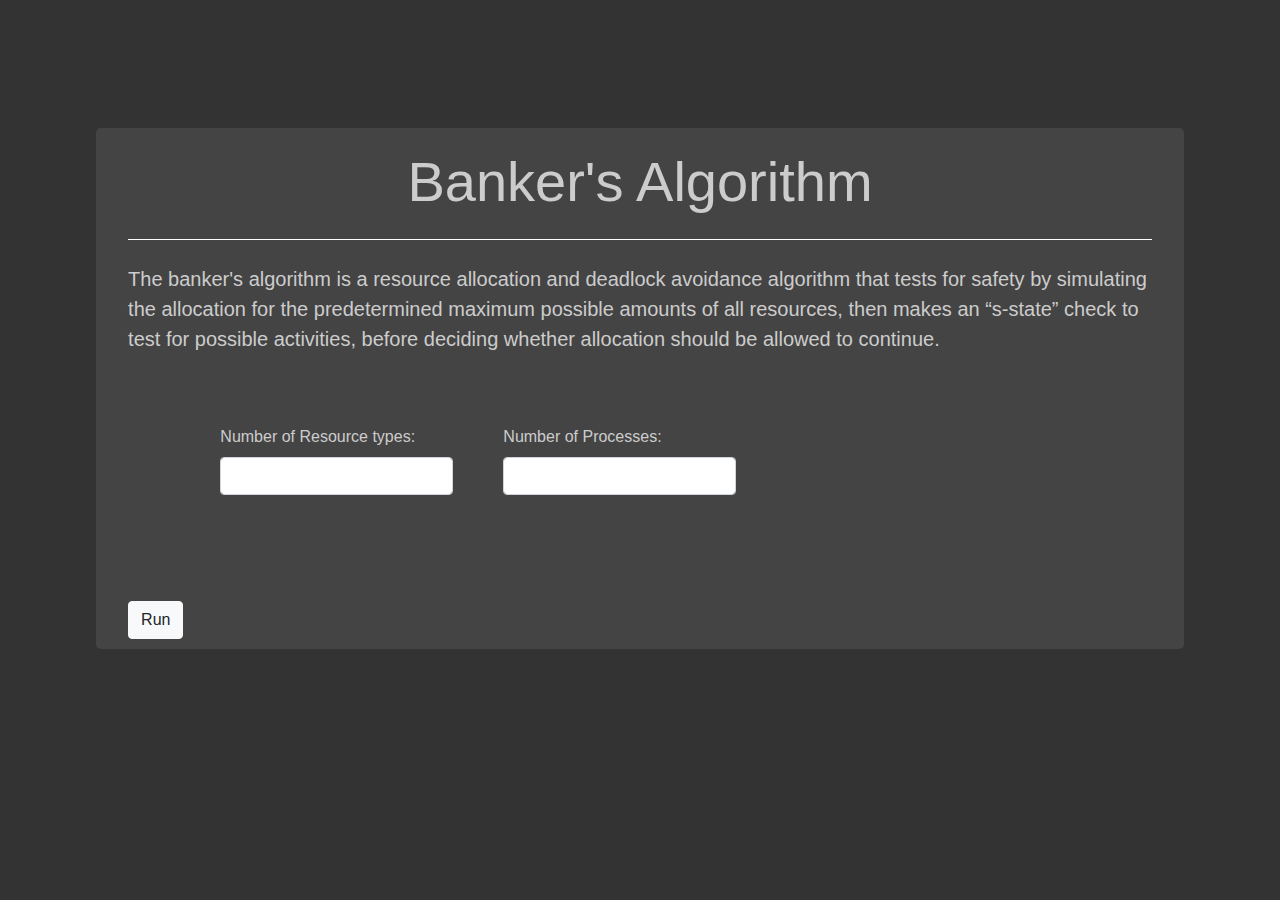
<file: bankers_algorithm/banker.html>
<!DOCTYPE html>
<html>
    <head>
        <title>Banker's Algorithm</title>
        <meta http-equiv="Content-Type" content="text/html; charset=utf-8" />
        <script src="https://ajax.googleapis.com/ajax/libs/jquery/3.2.0/jquery.min.js"></script>
        <script src="https://maxcdn.bootstrapcdn.com/bootstrap/3.3.7/js/bootstrap.min.js"></script>
        <link rel="stylesheet" type="text/css" href="https://stackpath.bootstrapcdn.com/bootstrap/4.5.0/css/bootstrap.min.css" />
		<link rel="stylesheet" type="text/css" href="banker.css" />
        <script type="text/javascript" src="banker.js"></script>
    </head>
    <body>
       <br>
	   <br>
	   <br>
        <div class="container">
			<div class="jumbotron">
				<h1 class="display-4">Banker's Algorithm</h1>
				<hr class = "my-4">
				<p class="lead">
					The banker's algorithm is a resource allocation and deadlock avoidance algorithm that tests for safety by simulating the allocation for the predetermined maximum possible amounts of all resources, then makes an “s-state” check to test for possible activities, before deciding whether allocation should be allowed to continue.</p>

				</p>
				<div class="jumbotron">
					<form name = "resource">
			            <div class = "form-group" style="margin-left:50px; float:left;">
						<label style="color: #ccc">Number of Resource types:</label><input class="form-control" type="Number" onkeyup="BuildFormFields(parseInt(this.value, 10));" />
						<div id="FormFields" style=""></div>
			            </div>
					</form>
			        <form name = "Need">
			            <div class = "form-group" style="margin-left:50px;float:left;">
						<label style="color: #ccc">Number of Processes:</label> <input class="form-control" type="Number" onkeyup="BuildFormFields2(y = parseInt(this.value, 10));" />
						<div id="FormFields1"></div>
			            </div>
					</form>
					 <form name = "Alloc">
			             <div class = "form-group" style="margin-left:50px;float:left;margin-top:60px;">
						<div id="FormFields2"></div>
			            </div>
					</form>

					<table id="tab_need" class="table table-striped  table-hover">

					</table>

			        <table id="tab_alloc" class="table table-striped table-hover">


					</table>

					<table id="tab_needd" class="table table-striped table-hover">


					</table>

			        <ul id = "printing">

			        </ul>
		        </div>
				<div class="panel-footer">
					<button type="button" class="btn btn-light" onclick="banker()">Run</button>
		        </div>
			</div>
	</body>
</html>
</file>
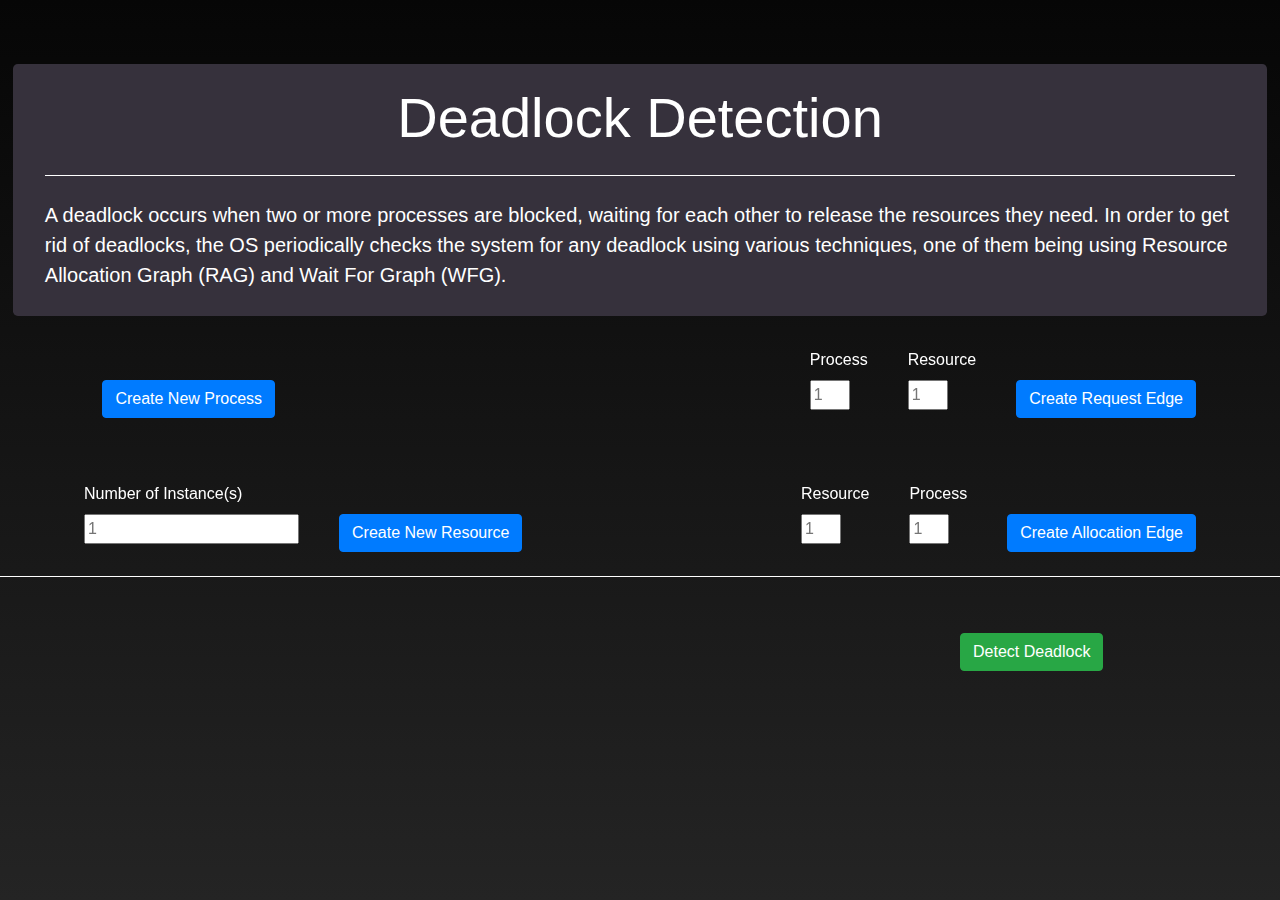
<file: deadlock_detetction/deadlock_detection.html>
<!DOCTYPE html>
<html lang="en">

<head>
    <meta charset="UTF-8">
    <meta http-equiv="X-UA-Compatible" content="IE=edge">
    <meta name="viewport" content="width=device-width, initial-scale=1.0">
    <title>Document</title>
    <link rel="stylesheet" type="text/css" href="https://stackpath.bootstrapcdn.com/bootstrap/4.5.0/css/bootstrap.min.css">
    <link rel="stylesheet" href="../disc_scheduling/css/disc_scheduling.css">
    <link rel="stylesheet" href="css/deadlock_detection.css">
</head>

<body>
    <div class="jumbotron">
        <h1 class="display-4">Deadlock Detection</h1>
        <hr class = "my-4">
        <p class="lead">
            A deadlock occurs when two or more processes are blocked, waiting for each other to release the resources they need. In order to get rid of deadlocks, the OS periodically checks the system for any deadlock using various techniques, one of them being using Resource Allocation Graph (RAG) and Wait For Graph (WFG).</p>
    </div>
    <div class="form_group" style="padding-left: 8%; padding-right: 5%;">
        <div class="field">
            <label for="cprocess">&nbsp</label>
            <button id = "cprocess" class="btn btn-primary" onclick="createProcess()">Create New Process</button>
        </div>

        <div class="row-container">
            <div class="field">
                <label for="pro">Process</label>
                <input type="number" id="rpro" placeholder="1" style="width: 40px"/>
            </div>
    
            <div class="field">
                <label for="res">Resource</label>
                <input type="number" id="rres" placeholder="1" style="width: 40px"/>
            </div>
    
            <div class="field">
                <label for="creqedge">&nbsp</label>
                <button id ="creqedge" class="btn btn-primary" onclick="createRequestEdge()">Create Request Edge</button>
            </div>
        </div>

    </div>
    <div class="form_group" style="padding-left: 5%; padding-right: 5%; margin-top: 5%;">
        <div class="row-container">
            <div class="field">
                <label for="num_res">Number of Instance(s)</label>
                <input type="number" id="num_res" placeholder="1"/>
            </div>
    
            <div class="field">
                <label for="cres">&nbsp</label>
                <button id ="cres" class="btn btn-primary" onclick="createResource()">Create New Resource</button>
            </div>
        </div>

        <div class="row-container">
            <div class="field">
                <label for="pro">Resource</label>
                <input type="number" id="ares" placeholder="1" style="width: 40px"/>
            </div>
    
            <div class="field">
                <label for="res">Process</label>
                <input type="number" id="apro" placeholder="1" style="width: 40px"/>
            </div>
    
            <div class="field">
                <label for="calocedge">&nbsp</label>
                <button id ="calocedge" class="btn btn-primary" onclick="createAllocationEdge()">Create Allocation Edge</button>
            </div>
        </div>
    </div>
    <hr class = "my-4">
    <div class="form_group" style="padding-left: 75%; padding-right: 5%;">
        <div class="field">
            <label for="start" id="result">&nbsp</label>
            <button id = "start" class="btn-success btn btn-primary" onclick="detectDeadlock()">Detect Deadlock</button>
        </div>
    </div>
    <div class="dead-lock-container">
        <div class="processes">
        </div>
        <div class="resources">
        </div>
    </div>
    <script src="../deadlock_detetction/js/deadlock_detection.js"></script>
</body>

</html>
</file>
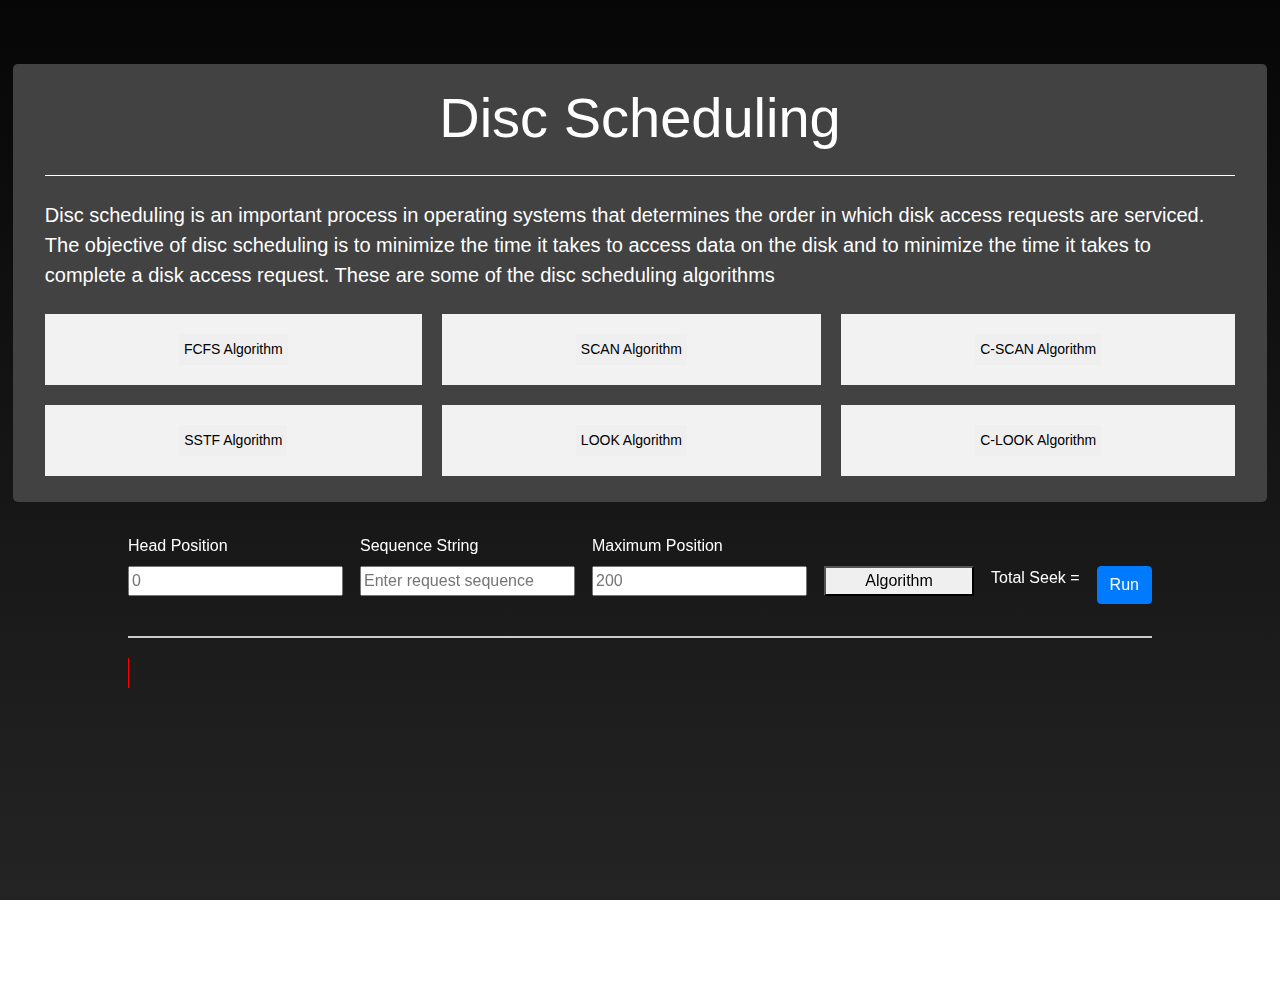
<file: disc_scheduling/disc_scheduling.html>
<!DOCTYPE html>
<html lang="en">

<head>
    <meta charset="UTF-8">
    <meta http-equiv="X-UA-Compatible" content="IE=edge">
    <meta name="viewport" content="width=device-width, initial-scale=1.0">
    <title>Document</title>
    <link rel="stylesheet" type="text/css" href="https://stackpath.bootstrapcdn.com/bootstrap/4.5.0/css/bootstrap.min.css">
    <link rel="stylesheet" href="css/disc_scheduling.css">
    <style>
        /* Additional CSS for grid layout */
        body:before {
            content: "";
            position: fixed;
            left: 0;
            top: 0;
            right: 0;
            bottom: 0;
            z-index: -1;
            background: linear-gradient(to bottom, rgb(6, 6, 6), rgb(36, 36, 36));
        }

        .grid-container {
            display: grid;
            grid-template-columns: auto auto auto;
            gap: 20px;
        }

        .grid-item {
            background-color: #f2f2f2;
            padding: 20px;
            text-align: center;
        }

        .jumbotron {
            margin-left: 1%;
            margin-right: 1%;
            margin-top: 5%;
            background-color: rgb(66, 66, 66);
            padding-bottom: 10px;
            padding-top: 20px;
        }

        .display-4 {
            color: white;
            text-align: center;
        }

        .my-4 {
            border-color: white;
        }

        .lead {
            color: white;
        }
    </style>
</head>

<body>
    <div class="jumbotron">
        <h1 class="display-4">Disc Scheduling</h1>
        <hr class="my-4">
        <p class="lead">
            Disc scheduling is an important process in operating systems that determines the order in which disk access requests are serviced. The objective of disc scheduling is to minimize the time it takes to access data on the disk and to minimize the time it takes to complete a disk access request. These are some of the disc scheduling algorithms</p>
        <p class="my-4">
            <div class="grid-container">
                <div class="grid-item">
                    <div class="dropdown">
                        <button class="dropbtn">FCFS Algorithm</button>
                        <div class="dropdown-content" id="dd">
                            <button class="option">FCFS (First-Come, First-Served) is the simplest disk scheduling algorithm where requests are serviced in the order they arrive, leading to potentially high average waiting times.</button>
                        </div>
                    </div>
                </div>
                <div class="grid-item">
                    <div class="dropdown">
                        <button class="dropbtn">SCAN Algorithm</button>
                        <div class="dropdown-content" id="dd">
                            <button class="option">SCAN (Elevator) algorithm services disk requests by moving the disk arm across the disk in one direction, serving requests along the way, then reverses direction upon reaching the end. This method prevents long waiting times for requests at the far end of the disk.</button>
                        </div>
                    </div>
                </div>
                <div class="grid-item">
                    <div class="dropdown">
                        <button class="dropbtn">C-SCAN Algorithm</button>
                        <div class="dropdown-content" id="dd">
                            <button class="option">C-SCAN (Circular SCAN) is a disk scheduling algorithm that services requests in a circular manner, scanning from the current head position to the end, then jumping to the beginning without serving requests in the opposite direction. This approach aims to reduce seek times and prevent starvation.</button>
                        </div>
                    </div>
                </div>
                <div class="grid-item">
                    <div class="dropdown">
                        <button class="dropbtn">SSTF Algorithm</button>
                        <div class="dropdown-content" id="dd">
                            <button class="option">SSTF (Shortest Seek Time First) prioritizes servicing the request closest to the current head position, reducing seek time but potentially causing starvation for distant requests.</button>
                        </div>
                    </div>
                </div>
                <div class="grid-item">
                    <div class="dropdown">
                        <button class="dropbtn">LOOK Algorithm</button>
                        <div class="dropdown-content" id="dd">
                            <button class="option">LOOK Algorithm scans the disk in both directions from the current head position, minimizing seek time by only traversing to the last request in each direction.</button>
                        </div>
                    </div>
                </div>
                <div class="grid-item">
                    <div class="dropdown">
                        <button class="dropbtn">C-LOOK Algorithm</button>
                        <div class="dropdown-content" id="dd">
                            <button class="option">C-LOOK Algorithm is a variation of LOOK that scans only to the last request in each direction, without traversing the entire disk, thus reducing seek time further.</button>
                        </div>
                    </div>
                </div>
            </div>
        </p>
    </div>
    <div class="form_group">
        <div class="field">
            <label for="head_input">Head Position</label>
            <input type="number" id="head_input" placeholder="0" onkeydown="initHead(event)" />
        </div>

        <div class="field">
            <label for="string_input">Sequence String</label>
            <input type="text" id="string_input" placeholder="Enter request sequence" onkeydown="updateMarkers(event)" />
        </div>

        <div class="field">
            <label for="max_input">Maximum Position</label>
            <input type="number" id="max_input" placeholder="200" onkeydown="changeMaximum(event)" />
        </div>

        <div class="field">
            <label for="dropdown">&nbsp</label>
            <div class="dropdown">
                <button class="algobtn">Algorithm</button>
                <div class="dropdown-content" id="dd">
                    <button class="option" onclick="setAlgorithm(event)">FCFS</button>
                    <button class="option" onclick="setAlgorithm(event)">SCAN</button>
                    <button class="option" onclick="setAlgorithm(event)">C-SCAN</button>
                    <button class="option" onclick="setAlgorithm(event)">SSTF</button>
                    <button class="option" onclick="setAlgorithm(event)">LOOK</button>
                    <button class="option" onclick="setAlgorithm(event)">C-LOOK</button>
                </div>
            </div>
        </div>

        <div class="field">
            <label for="total_seek">&nbsp</label>
            <div id="total_seek">Total Seek =</div>
        </div>

        <div class="field">
            <label for="go_button">&nbsp</label>
            <button id="go_button" class="btn btn-primary" onclick="beginAnimation()">Run</button>
        </div>
    </div>
    <div class="chart-container">
        <div id="chart"></div>
        <div id="head">&nbsp</div>
    </div>

    <script src="js/disc_scheduling.js"></script>
</body>

</html>
</file>
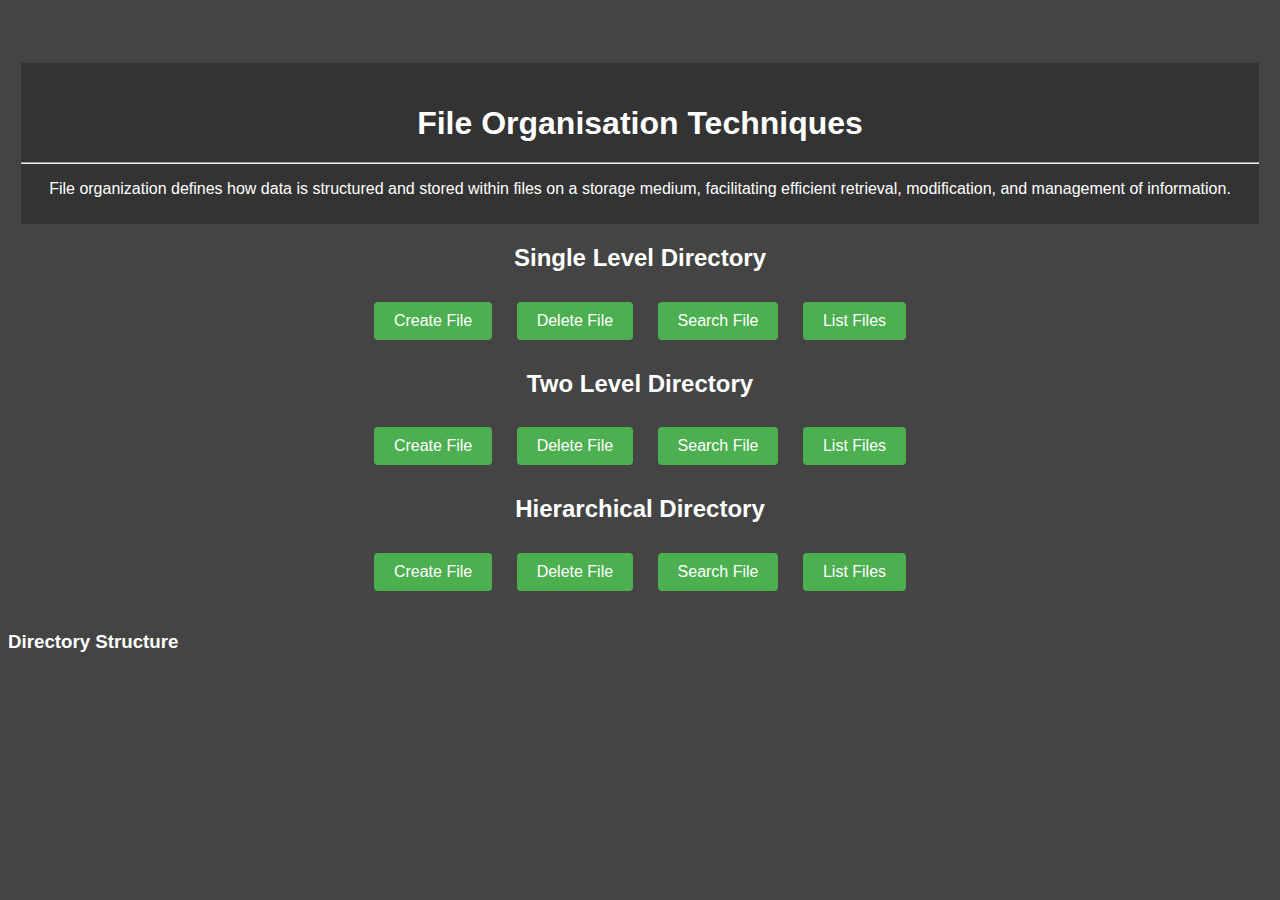
<file: File_Organisation/fileorg.html>
<!DOCTYPE html>
<html lang="en">

<head>
    <meta charset="UTF-8">
    <meta http-equiv="X-UA-Compatible" content="IE=edge">
    <meta name="viewport" content="width=device-width, initial-scale=1.0">
    <title>File Organization Techniques</title>
    <link rel="stylesheet" type="text/css" href="styles.css">
    <style>
        body {
            font-family: sans-serif;
            background-color: rgb(68,68,68);
            color: #fff;
        }
        .chart-container {
        margin-bottom: 300px;
        }

        #chart {
            margin-top: 2.5%;
            margin-left: auto;
            margin-right: auto;
            width: 80%;
            height: 0px;
            border: 1px solid #ccc;
            position: relative;
        }

        .jumbotron {
            text-align: center;
        margin-left: 1%;
        margin-right: 1%;
        margin-top: 5%;
        background-color: rgb(51,51,51);
        padding-bottom: 10px;
        padding-top: 20px;
        }

        .display-4 {
            margin-bottom: 20px;
        }

        .file-operations {
            text-align: center;
            margin-bottom: 30px;
        }

        .file-operations h2,
        .file-operations h3 {
            margin-bottom: 10px;
        }

        .file-operations label {
            display: block;
            margin-bottom: 5px;
        }

        .file-operations input {
            width: 200px;
            padding: 5px;
            border-radius: 4px;
            border: 1px solid #ccc;
            margin-bottom: 10px;
        }

        .directory {
            margin-top: 30px;
        }

        .directory h3 {
            margin-bottom: 10px;
        }

        .directory ul {
            list-style-type: none;
            padding: 0;
        }

        #output {
            margin-top: 20px;
            font-weight: bold;
            color: #ccc;
        }

        button {
            padding: 10px 20px;
            font-size: 16px;
            margin: 10px;
            background-color: #4caf50;
            color: #fff;
            border: none;
            border-radius: 4px;
            transition: background-color 0.3s ease;
            cursor: pointer;
        }

        button:hover {
            background-color: #66cd66;
        }        

        #output {
            margin-top: 20px;
            font-weight: bold;
            color: #ccc;
        }
        .single-level {
            text-align: center;
            margin-top: 20px;
        }
        .two-level {
            text-align: center;
            margin-top: 20px;
        }
        .hierarchical {
            text-align: center;
            margin-top: 20px;
        }
    </style>
</head>

<body>
    <div class="jumbotron">
        <h1 class="display-4">File Organisation Techniques</h1>
        <hr class="my-4">
        <p class="lead">
            
File organization defines how data is structured and stored within files on a storage medium, facilitating efficient retrieval, modification, and management of information.
        </p>
    </div>


    <div class="single-level">
        <h2>Single Level Directory</h2>
        <button onclick="createSingleFile()">Create File</button>
        <button onclick="deleteSingleFile()">Delete File</button>
        <button onclick="searchSingleFile()">Search File</button>
        <button onclick="listSingleFiles()">List Files</button>
        
    </div>

    <div class="two-level">
        <h2>Two Level Directory</h2>
        <button onclick="createTwoLevelFile()">Create File</button>
        <button onclick="deleteTwoLevelFile()">Delete File</button>
        <button onclick="searchTwoLevelFile()">Search File</button>
        <button onclick="listTwoLevelFiles()">List Files</button>
    </div>

    <div class="hierarchical">
        <h2>Hierarchical Directory</h2>
        <button onclick="createHierarchicalFile()">Create File</button>
        <button onclick="deleteHierarchicalFile()">Delete File</button>
        <button onclick="searchHierarchicalFile()">Search File</button>
        <button onclick="listHierarchicalFiles()">List Files</button>
    </div>

    <div class="directory">
        <h3>Directory Structure</h3>
        <ul id="directory-list">
            <!-- Directory structure will be displayed here -->
        </ul>
    </div>

    <output id="output"></output> <!-- Output display element -->

    <script>
        const singleLevelDirectory = [];
        const twoLevelDirectory = {};
        const hierarchicalDirectory = {};

        // Helper function to update the output display
        function updateOutput(message) {
            const outputElement = document.getElementById("output");
            outputElement.textContent = message;
        }

        // Single Level Directory functions

        function createSingleFile() {
            const fileName = prompt("Enter file name:");
            const fileSize = prompt("Enter file size:");
            singleLevelDirectory.push({ name: fileName, size: fileSize });
            updateOutput(`Created file "${fileName}" with size ${fileSize} in the Single Level Directory.`);
        }

        function deleteSingleFile() {
            const fileName = prompt("Enter file name to delete:");
            const index = singleLevelDirectory.findIndex(file => file.name === fileName);
            if (index !== -1) {
                singleLevelDirectory.splice(index, 1);
                updateOutput(`Deleted file "${fileName}" from the Single Level Directory.`);
            } else {
                updateOutput(`File "${fileName}" not found in the Single Level Directory.`);
            }
        }

        function searchSingleFile() {
            const fileName = prompt("Enter file name to search:");
            const file = singleLevelDirectory.find(file => file.name === fileName);
            if (file) {
                updateOutput(`File "${fileName}" found in the Single Level Directory.`);
            } else {
                updateOutput(`File "${fileName}" not found in the Single Level Directory.`);
            }
        }

        function listSingleFiles() {
            let outputMessage = "Single Level Directory Files:\n";
            singleLevelDirectory.forEach(file => {
                outputMessage += `Name: ${file.name}, Size: ${file.size}\n`;
            });
            updateOutput(outputMessage);
        }

        // Two Level Directory functions

        function createTwoLevelFile() {
            const directoryName = prompt("Enter directory name:");
            if (!twoLevelDirectory.hasOwnProperty(directoryName)) {
                twoLevelDirectory[directoryName] = [];
            }
            const fileName = prompt("Enter file name:");
            const fileSize = prompt("Enter file size:");
            twoLevelDirectory[directoryName].push({ name: fileName, size: fileSize });
            updateOutput(`Created file "${fileName}" with size ${fileSize} in the Two Level Directory under directory "${directoryName}".`);
        }

        function deleteTwoLevelFile() {
            const directoryName = prompt("Enter directory name:");
            const fileName = prompt("Enter file name to delete:");
            if (twoLevelDirectory.hasOwnProperty(directoryName)) {
                const directory = twoLevelDirectory[directoryName];
                const index = directory.findIndex(file => file.name === fileName);
                if (index !== -1) {
                    directory.splice(index, 1);
                    updateOutput(`Deleted file "${fileName}" from the Two Level Directory under directory "${directoryName}".`);
                } else {
                    updateOutput(`File "${fileName}" not found in the Two Level Directory under directory "${directoryName}".`);
                }
            } else {
                updateOutput(`Directory "${directoryName}" not found in the Two Level Directory.`);
            }
        }

        function searchTwoLevelFile() {
            const directoryName = prompt("Enter directory name:");
            const fileName = prompt("Enter file name to search:");
            if (twoLevelDirectory.hasOwnProperty(directoryName)) {
                const directory = twoLevelDirectory[directoryName];
                const file = directory.find(file => file.name === fileName);
                if (file) {
                    updateOutput(`File "${fileName}" found in the Two Level Directory under directory "${directoryName}".`);
                } else {
                    updateOutput(`File "${fileName}" not found in the Two Level Directory under directory "${directoryName}".`);
                }
            } else {
                updateOutput(`Directory "${directoryName}" not found in the Two Level Directory.`);
            }
        }

        function listTwoLevelFiles() {
            let outputMessage = "Two Level Directory Files:\n";
            for (const directoryName in twoLevelDirectory) {
                outputMessage += `Directory: ${directoryName}\n`;
                const directory = twoLevelDirectory[directoryName];
                directory.forEach(file => {
                    outputMessage += `Name: ${file.name}, Size: ${file.size}\n`;
                });
            }
            updateOutput(outputMessage);
        }

        // Hierarchical Directory functions

        function createHierarchicalFile() {
            const filePath = prompt("Enter file path (e.g., /dir1/dir2/):");
            const directories = filePath.split("/").filter(dir => dir !== "");
            let currentDirectory = hierarchicalDirectory;
            for (let i = 0; i < directories.length - 1; i++) {
                const directoryName = directories[i];
                if (!currentDirectory.hasOwnProperty(directoryName)) {
                    currentDirectory[directoryName] = {};
                }
                currentDirectory = currentDirectory[directoryName];
            }
            const directoryName = directories[directories.length - 1];
            if (!currentDirectory.hasOwnProperty(directoryName)) {
                currentDirectory[directoryName] = [];
            }
            const fileName = prompt("Enter file name:");
            const fileSize = prompt("Enter file size:");
            currentDirectory[directoryName].push({ name: fileName, size: fileSize });
            updateOutput(`Created file "${fileName}" with size ${fileSize} in the Hierarchical Directory at path "${filePath}".`);
        }

        function deleteHierarchicalFile() {
            const filePath = prompt("Enter file path (e.g., /dir1/dir2/):");
            const fileName = prompt("Enter file name to delete:");
            const directories = filePath.split("/").filter(dir => dir !== "");
            let currentDirectory = hierarchicalDirectory;
            for (let i = 0; i < directories.length; i++) {
                const directoryName = directories[i];
                if (!currentDirectory.hasOwnProperty(directoryName)) {
                    updateOutput(`Directory "${directoryName}" not found in the Hierarchical Directory at path "${filePath}".`);
                    return;
                }
                currentDirectory = currentDirectory[directoryName];
            }
            const directory = currentDirectory;
            const index = directory.findIndex(file => file.name === fileName);
            if (index !== -1) {
                directory.splice(index, 1);
                updateOutput(`Deleted file "${fileName}" from the Hierarchical Directory at path "${filePath}".`);
            } else {
                updateOutput(`File "${fileName}" not found in the Hierarchical Directory at path "${filePath}".`);
            }
        }

        function searchHierarchicalFile() {
            const filePath = prompt("Enter file path (e.g., /dir1/dir2/):");
            const fileName = prompt("Enter file name to search:");
            const directories = filePath.split("/").filter(dir => dir !== "");
            let currentDirectory = hierarchicalDirectory;
            for (let i = 0; i < directories.length; i++) {
                const directoryName = directories[i];
                if (!currentDirectory.hasOwnProperty(directoryName)) {
                    updateOutput(`Directory "${directoryName}" not found in the Hierarchical Directory at path "${filePath}".`);
                    return;
                }
                currentDirectory = currentDirectory[directoryName];
            }
            const directory = currentDirectory;
            const file = directory.find(file => file.name === fileName);
            if (file) {
                updateOutput(`File "${fileName}" found in the Hierarchical Directory at path "${filePath}".`);
            } else {
                updateOutput(`File "${fileName}" not found in the Hierarchical Directory at path "${filePath}".`);
            }
        }

        function listHierarchicalFiles() {
            let outputMessage = "Hierarchical Directory Files:\n";
            listHierarchicalFilesRecursively(hierarchicalDirectory, "", outputMessage);
            updateOutput(outputMessage);
        }

        function listHierarchicalFilesRecursively(directory, currentPath, output) {
            for (const directoryName in directory) {
                const newPath = currentPath + "/" + directoryName;
                const files = directory[directoryName];
                files.forEach(file => {
                    output += `Path: ${newPath}, Name: ${file.name}, Size: ${file.size}\n`;
                });
                listHierarchicalFilesRecursively(directory[directoryName], newPath, output);
            }
        }
    </script>
</body>

</html>
</file>
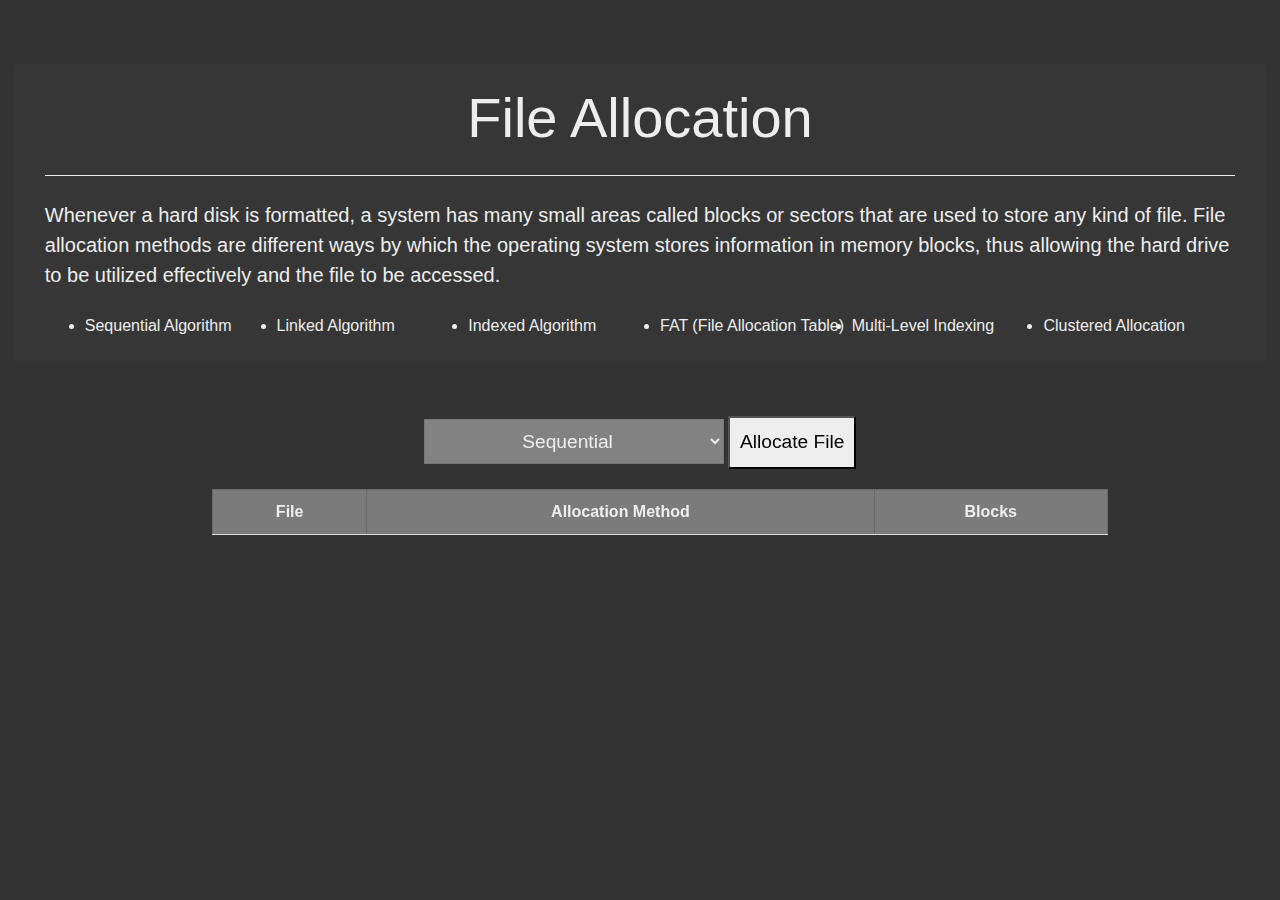
<file: FileAlloc/fileAllocation.html>
<!DOCTYPE html>
<html lang="en">

<head>
    <meta charset="UTF-8">
    <meta name="viewport" content="width=device-width, initial-scale=1.0">
    <title style="font-family:'Courier New'">File Allocation Simulation</title>
    <link rel="stylesheet" type="text/css"
        href="https://stackpath.bootstrapcdn.com/bootstrap/4.5.0/css/bootstrap.min.css">
    <style>
        body:before {
            content: "";
            position: fixed;
            left: 0;
            top: 0;
            right: 0;
            bottom: 0;
            z-index: -1;
            background-color: #333333;
        }

        .horizontal-list {
            display: flex;
            color: #eeeeee;
            justify-content: space-evenly;
        }

        .horizontal-list li {
            flex-basis: 0;
            flex-grow: 1;
        }

        .container select {
            padding: 10px;
            font-size: larger;
            height: fit-content;
            width: 300px;
            text-align: center;
            background-color: #828282;
            color: #eeeeee;
            margin-bottom: 10px;
            transition: .5s;
            z-index: -1;
        }

        .container {
            width: 70%;
            text-align: center;
            padding: 20px;
            margin-left: 50px;
            margin: auto;

        }

        .container button {
            font-size: larger;
            height: fit-content;
            width: fit-content;
            text-align: center;
            padding: 10px;
            margin-bottom: 20px;
            transition: .5s;
        }

        .container button:hover {
            transform: translateY(-3px);
            background-color: rgb(255, 255, 255);
        }

        .container select:hover {
            transform: translateY(-3px);
            background-color: #595959;
        }

        table {
            margin: auto;
            min-width: 70vw;
            text-align: center;
            border-bottom: 1px solid #dddddd;
            border-collapse: collapse;
        }

        th,
        td {
            border: 1px solid #686868;
            text-align: center;
            border-bottom: 1px solid #dddddd;
            border-collapse: collapse;
        }

        th {
            background-color: #7b7b7b;
            color: #eeeeee;
        }

        tr:hover {
            background-color: #a9a9a9;
            color: #000000;
        }

        th,
        td {
            padding: 10px;
            text-align: center;
        }

        .container option {
            display: block;
            z-index: -1;
        }


        .jumbotron {
            margin-left: 1%;
            margin-right: 1%;
            margin-top: 5%;
            background-color: #363636;
            padding-bottom: 10px;
            padding-top: 20px;
        }

        .display-4 {
            color: #eeeeee;
            text-align: center;
        }

        .my-4 {
            border-color: #eeeeee;
        }

        .lead {
            color: #eeeeee;
        }
    </style>
</head>

<body>
    <div class="jumbotron">
        <h1 class="display-4">File Allocation</h1>
        <hr class="my-4">
        <p class="lead">
            Whenever a hard disk is formatted, a system has many small areas called blocks or sectors that are used to
            store any kind of file. File allocation methods are different ways by which the operating system stores
            information in memory blocks, thus allowing the hard drive to be utilized effectively and the file to be
            accessed.</p>
        <p class="my-4">
        <ul class="horizontal-list">
            <li>Sequential Algorithm</li>
            <li>Linked Algorithm</li>
            <li>Indexed Algorithm</li>
            <li>FAT (File Allocation Table)</li>
            <li>Multi-Level Indexing</li>
            <li>Clustered Allocation</li>
        </ul>
        </p>
    </div>
    <div class="container">
        <select id="allocationMethod">
            <option value="sequential">Sequential</option>
            <option value="linked">Linked</option>
            <option value="indexed">Indexed</option>
            <option value="fat">FAT</option>
            <option value="multi-level">Multi-Level Indexing</option>
            <option value="clustered">Clustered</option>
        </select>
        <button onclick="allocateFile()">Allocate File</button>
        <table id="fileTable" style="color: #eeeeee;">
            <tr>
                <th class="active">File</th>
                <th>Allocation Method</th>
                <th>Blocks</th>
            </tr>
        </table>
    </div>

    <script>
        let fileCounter = 1;
        const totalBlocks = 100;
        let availableBlocks = Array.from({ length: totalBlocks }, (_, i) => i + 1);
        let allocatedBlocks = new Set();

        function allocateFile() {
            const allocationMethod = document.getElementById("allocationMethod").value;
            const fileSize = Math.floor(Math.random() * 10) + 1;
            let blocks;

            switch (allocationMethod) {
                case "sequential":
                    blocks = allocateSequentialBlocks(fileSize);
                    break;
                case "linked":
                    blocks = allocateLinkedBlocks(fileSize);
                    break;
                case "indexed":
                    const indexBlock = allocateIndexBlock();
                    const dataBlocks = allocateDataBlocks(fileSize);
                    if (indexBlock && dataBlocks.length === fileSize) {
                        blocks = { indexBlock, dataBlocks };
                    } else {
                        blocks = null;
                    }
                    break;
                case "fat":
                    blocks = allocateFATBlocks(fileSize);
                    break;
                case "multi-level":
                    blocks = allocateMultiLevelBlocks(fileSize);
                    break;
                case "clustered":
                    blocks = allocateClusteredBlocks(fileSize);
                    break;
            }

            if (blocks) {
                displayFileAllocation(fileCounter, allocationMethod, blocks);
                fileCounter++;
            } else {
                alert("Not enough space to allocate the file.");
            }
        }

        function allocateSequentialBlocks(fileSize) {
            if (availableBlocks.length < fileSize) return null;
            const startBlock = availableBlocks[0];
            availableBlocks.splice(0, fileSize);
            return { start: startBlock, end: startBlock + fileSize - 1 };
        }

        function allocateLinkedBlocks(fileSize) {
            const blocks = [];
            for (let i = 0; i < fileSize; i++) {
                if (availableBlocks.length === 0) break;
                const index = Math.floor(Math.random() * availableBlocks.length);
                blocks.push(availableBlocks.splice(index, 1)[0]);
            }
            return blocks.length === fileSize ? blocks : null;
        }

        function allocateIndexBlock() {
            if (availableBlocks.length === 0) return null;
            const index = Math.floor(Math.random() * availableBlocks.length);
            return availableBlocks.splice(index, 1)[0];
        }

        function allocateDataBlocks(fileSize) {
            const dataBlocks = [];
            for (let i = 0; i < fileSize; i++) {
                if (availableBlocks.length === 0) break;
                const index = Math.floor(Math.random() * availableBlocks.length);
                dataBlocks.push(availableBlocks.splice(index, 1)[0]);
            }
            return dataBlocks;
        }

        function allocateFATBlocks(fileSize) {
            const blocks = [];
            let currentBlock = findNextFreeBlock(1);
            if (currentBlock === -1) return null; // No free blocks available
            for (let i = 0; i < fileSize; i++) {
                blocks.push(currentBlock);
                currentBlock = findNextFreeBlock(currentBlock + 1);
                if (currentBlock === -1) break; // Not enough contiguous free blocks
            }
            if (blocks.length < fileSize) return null; // File cannot be fully allocated
            return blocks;
        }

        function findNextFreeBlock(startingBlock) {
            for (let i = startingBlock; i <= totalBlocks; i++) {
                if (!allocatedBlocks.has(i)) {
                    allocatedBlocks.add(i);
                    return i;
                }
            }
            return -1; // No free blocks available
        }

        function allocateMultiLevelBlocks(fileSize) {
            const topLevelBlocks = Math.ceil(fileSize / 10);
            const blocks = [];
            let currentBlock = findNextFreeBlock(1);
            if (currentBlock === -1) return null; // No free blocks available
            for (let i = 0; i < topLevelBlocks; i++) {
                const subBlocks = [];
                for (let j = 0; j < 10; j++) {
                    subBlocks.push(currentBlock);
                    currentBlock = findNextFreeBlock(currentBlock + 1);
                    if (currentBlock === -1) break; // Not enough contiguous free blocks
                }
                blocks.push(subBlocks);
                if (currentBlock === -1) break; // Not enough contiguous free blocks
            }
            if (blocks.flat().length < fileSize) return null; // File cannot be fully allocated
            return blocks;
        }

        function allocateClusteredBlocks(fileSize) {
            const clustersRequired = Math.ceil(fileSize / 5);
            const blocks = [];
            for (let i = 0; i < clustersRequired; i++) {
                const cluster = [];
                for (let j = 0; j < 5; j++) {
                    const block = findNextFreeBlock(1);
                    if (block === -1) return null; // No free blocks available
                    cluster.push(block);
                }
                blocks.push(cluster);
            }
            return blocks;
        }

        function displayFileAllocation(fileNumber, allocationMethod, blocks) {
            const table = document.getElementById("fileTable");
            const row = table.insertRow(-1);
            row.insertCell(0).innerHTML = `File ${fileNumber}`;
            row.insertCell(1).innerHTML = allocationMethod.charAt(0).toUpperCase() + allocationMethod.slice(1);

            if (allocationMethod === "indexed") {
                row.insertCell(2).innerHTML = `Index: ${blocks.indexBlock}, Data: ${blocks.dataBlocks.join(", ")}`;
            } else if (allocationMethod === "multi-level") {
                let blockString = "";
                blocks.forEach(subBlocks => {
                    blockString += "[" + subBlocks.join(", ") + "] ";
                });
                row.insertCell(2).innerHTML = blockString;
            } else if (allocationMethod === "clustered") {
                let blockString = "";
                blocks.forEach(cluster => {
                    blockString += "{" + cluster.join(", ") + "} ";
                });
                row.insertCell(2).innerHTML = blockString;
            } else {
                row.insertCell(2).innerHTML = Array.isArray(blocks) ? blocks.join(", ") : `${blocks.start} - ${blocks.end}`;
            }
        }
    </script>
</body>

</html>
</file>
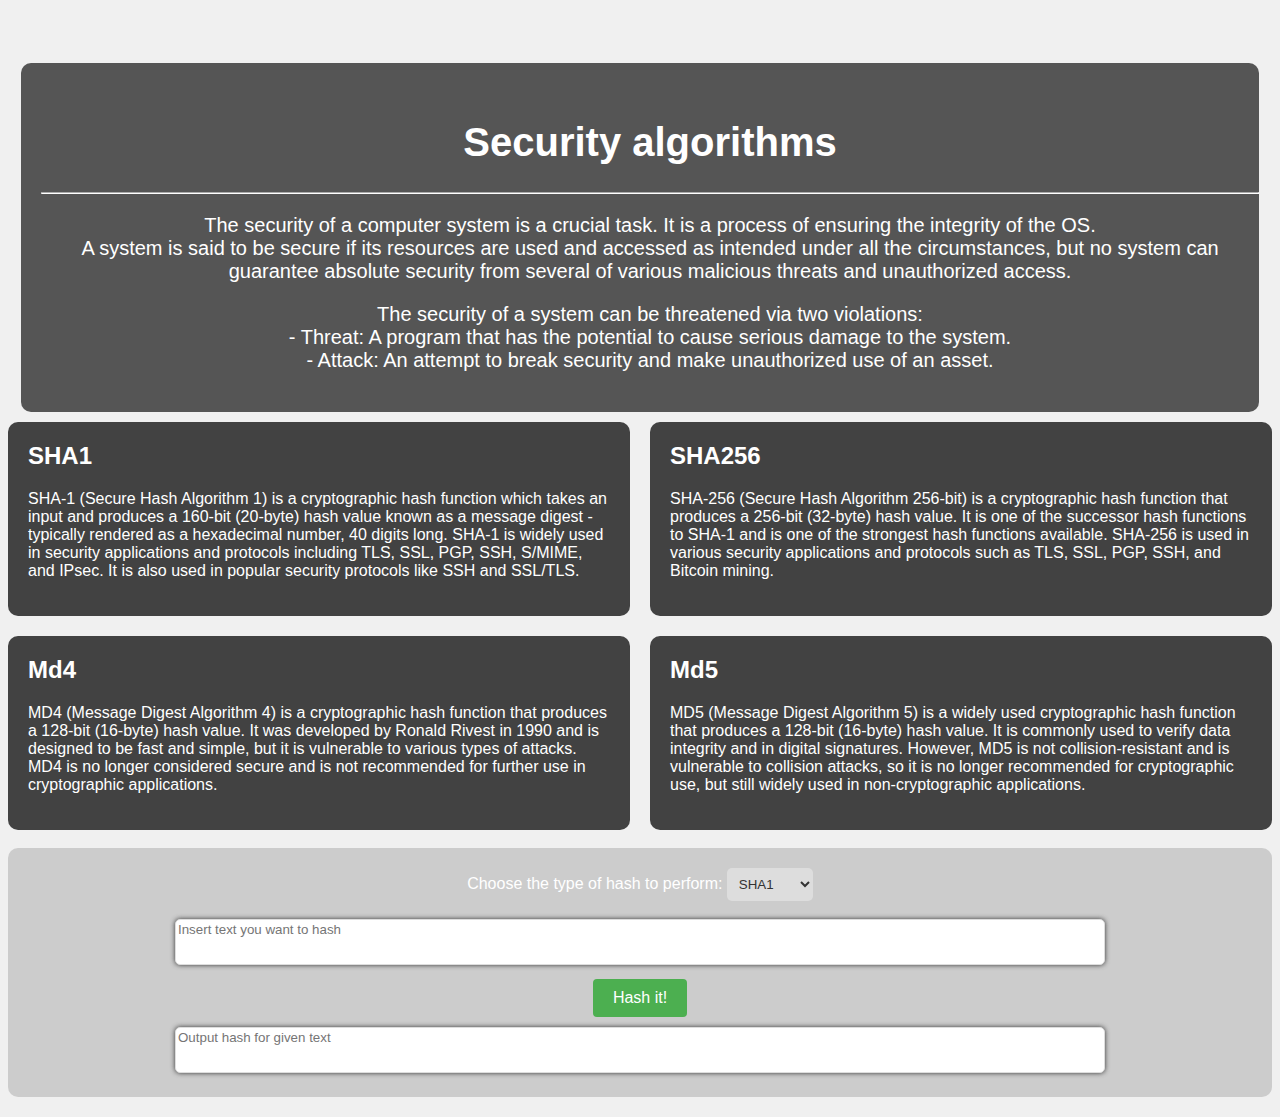
<file: hashingAlgos/security.html>
<!DOCTYPE html>
<html lang="en">
<head>
    <meta charset="UTF-8">
    <meta http-equiv="X-UA-Compatible" content="IE=edge">
    <meta name="viewport" content="width=device-width, initial-scale=1.0">
    <link rel="stylesheet" href="security.css">
    <style>
        body {
            font-family: 'Poppins', sans-serif; /* Poppins font */
            background-color: #f0f0f0; /* Light gray background */
            color: #333; /* Dark gray text color */
        }
        
        .jumbotron {
            background-color: #555; /* Dark gray background */
            color: #fff; /* White text color */
            text-align: center;
            padding-bottom: 20px; /* Increased padding */
            padding-top: 30px; /* Increased padding */
            margin-bottom: 10px; /* Increased margin */
            border-radius: 10px; /* Rounded corners */
        }

        .display-4 {
            color: #fff; /* White text color */
            text-align: center;
        }

        .my-4 {
            border-color: #fff; /* White border color */
        }

        .lead {
            color: #fff; /* White text color */
        }

        .info-container {
            display: grid;
            grid-template-columns: repeat(2, 1fr); /* Two boxes in each row */
            gap: 20px; /* Gap between grid items */
        }

        .info-box {
            background-color: #424242; /* Light gray background */
            padding: 20px; /* Increased padding */
            border-radius: 10px; /* Rounded corners */
        }

        .info-box h2 {
            margin-top: 0; /* Remove default margin */
        }

        .hasher {
            background-color: #ccc; /* Light gray background */
            padding: 20px; /* Increased padding */
            border-radius: 10px; /* Rounded corners */
            margin-bottom: 20px; /* Increased margin */
            text-align: center; /* Center align contents */
        }

        .textbox {
            background: #fff; /* White background for text area */
            border: 1px solid #ddd; /* Gray border */
            border-radius: 5px; /* Rounded corners */
            color: #666; /* Gray text color */
            outline: none;
            height: 40px;
            width: calc(100% - 300px); /* Adjusted width */
           /* Increased margin */
            resize: none; /* Disable resizing */
        }

        button {
            padding: 10px 20px;
            font-size: 16px;
            margin: 10px;
            background-color: #4caf50; /* Green button background */
            color: #fff; /* White text color */
            border: none;
            border-radius: 4px;
            transition: background-color 0.3s ease;
            cursor: pointer;
        }

        button:hover {
            background-color: #313131; /* Lighter green shade on hover */
        }

        select {
            background-color: #ddd; /* Light gray background for select dropdown */
            color: #333; /* Dark gray text color */
            padding: 8px; /* Increased padding */
            border: none;
            border-radius: 5px; /* Rounded corners */
        }

        option {
            background-color: #ddd; /* Light gray background for options */
            color: #333; /* Dark gray text color */
        }
    </style>
    <title>Security Methods</title>
</head>
<body>
    <div class="jumbotron">
        <h1 class="display-4">Security algorithms</h1>
        <hr class="my-4">
        <p class="lead">
            The security of a computer system is a crucial task. It is a process of ensuring the integrity of the OS.
            <br>  A system is said to be secure if its resources are used and accessed as intended under all the circumstances, but no system can guarantee absolute security from several of various malicious threats and unauthorized access.
        </p>
        <p class="my-4">
            The security of a system can be threatened via two violations: 
            <br> - Threat: A program that has the potential to cause serious damage to the system.
            <br> - Attack: An attempt to break security and make unauthorized use of an asset. 
        </p>
    </div>
    <div class="info-container">
        <div class="info-box">
            <h2>SHA1</h2>
            <p>SHA-1 (Secure Hash Algorithm 1) is a cryptographic hash function which takes an input and produces a 160-bit (20-byte) hash value known as a message digest - typically rendered as a hexadecimal number, 40 digits long. SHA-1 is widely used in security applications and protocols including TLS, SSL, PGP, SSH, S/MIME, and IPsec. It is also used in popular security protocols like SSH and SSL/TLS.</p>
        </div>
        <div class="info-box">
            <h2>SHA256</h2>
            <p>SHA-256 (Secure Hash Algorithm 256-bit) is a cryptographic hash function that produces a 256-bit (32-byte) hash value. It is one of the successor hash functions to SHA-1 and is one of the strongest hash functions available. SHA-256 is used in various security applications and protocols such as TLS, SSL, PGP, SSH, and Bitcoin mining.</p>
        </div>
        <div class="info-box">
            <h2>Md4</h2>
            <p>MD4 (Message Digest Algorithm 4) is a cryptographic hash function that produces a 128-bit (16-byte) hash value. It was developed by Ronald Rivest in 1990 and is designed to be fast and simple, but it is vulnerable to various types of attacks. MD4 is no longer considered secure and is not recommended for further use in cryptographic applications.</p>
        </div>
        <div class="info-box">
            <h2>Md5</h2>
            <p>MD5 (Message Digest Algorithm 5) is a widely used cryptographic hash function that produces a 128-bit (16-byte) hash value. It is commonly used to verify data integrity and in digital signatures. However, MD5 is not collision-resistant and is vulnerable to collision attacks, so it is no longer recommended for cryptographic use, but still widely used in non-cryptographic applications.</p>
        </div>
    </div>
    <br>
    
    <div class="hasher">
        <label for="hashes">Choose the type of hash to perform:</label>
        <select name="hashes" id="hashes">
            <option value="1">SHA1</option>
            <option value="2">SHA256</option>
            <option value="3">Md4</option>
            <option value="4">Md5</option>
        </select>
        <br><br>
        <textarea class="textbox" id="input_text" placeholder="Insert text you want to hash"></textarea>
        <br>
        <button onclick="hash()">Hash it!</button>
        <br>
        <textarea class="textbox" id="hash" placeholder="Output hash for given text" readonly></textarea>
    </div>
    <script src="sha1.js"></script>
    <script src="sha256.js"></script>
    <script src="md4.js"></script>
    <script src="md5.js"></script>
    <script type="text/javascript">
        function hash() {
            var dd = document.getElementById("hashes").value;
            var temp = document.getElementById("input_text").value;
            if (dd == "1") {
                var ans = SHA1(temp);
                document.getElementById("hash").value = ans;
            }
            else if(dd == "2") {
                var ans = sha256(temp);
                document.getElementById("hash").value = ans;
            }
            else if (dd == "3") {
                var ans = hex_md4(temp);
                document.getElementById("hash").value = ans;
            }
            else if (dd == "4") {
                var ans = md5(temp);
                document.getElementById("hash").value = ans;
            }
        }
    </script>
</body>
</html>
</file>
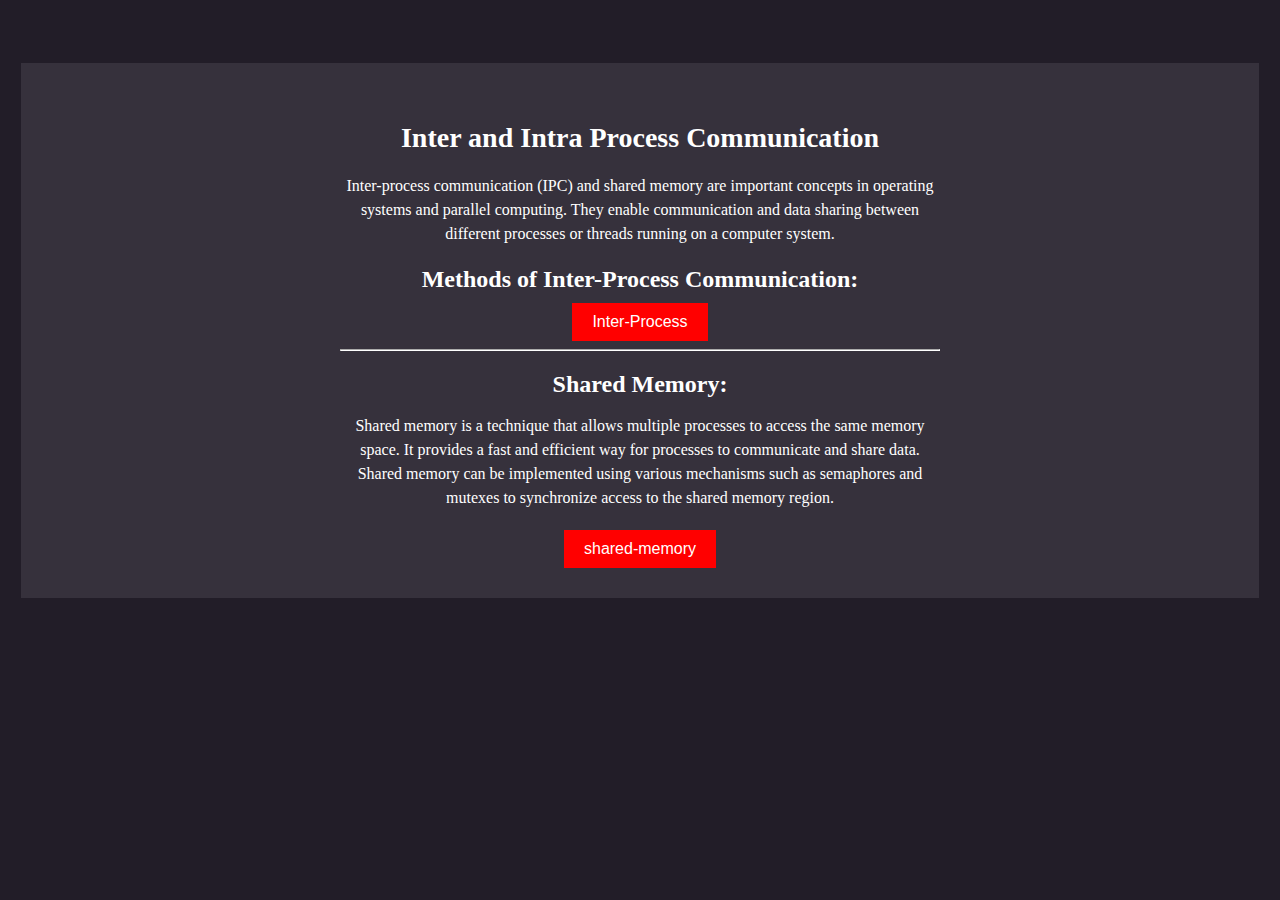
<file: IPC/home.html>
<!DOCTYPE html>
<html>
<head>
    <meta charset="UTF-8">
    <title>Inter and Intra Process Communication</title>
    <script src="https://cdn.jsdelivr.net/npm/bootstrap@5.1.3/dist/js/bootstrap.bundle.min.js"
        integrity="sha384-ka7Sk0Gln4gmtz2MlQnikT1wXgYsOg+OMhuP+IlRH9sENBO0LRn5q+8nbTov4+1p"
        crossorigin="anonymous"></script>
    <link rel="stylesheet" href="styles.css">
</head>
<body>
    <div class="jumbotron">
        <div class="container", style="color: white;">
            <h1>Inter and Intra Process Communication</h1>
            <p>
                Inter-process communication (IPC) and shared memory are important concepts in operating systems and
                parallel computing. They enable communication and data sharing between different processes or threads
                running on a computer system.
            </p>
            <h2>Methods of Inter-Process Communication:</h2>
            <button class="ipc-button" onclick="window.location.href='mp.html'">Inter-Process</button>
            <hr class = "my-4">
            <h2>Shared Memory:</h2>
            <p>
                Shared memory is a technique that allows multiple processes to access the same memory space. It provides a
                fast and efficient way for processes to communicate and share data. Shared memory can be implemented using
                various mechanisms such as semaphores and mutexes to synchronize access to the shared memory region.
            </p>
            <button class="shared-memory-button" onclick="window.location.href='shared.html'">shared-memory</button>
        </div>
        
    </div>
</body>
</html>
</file>
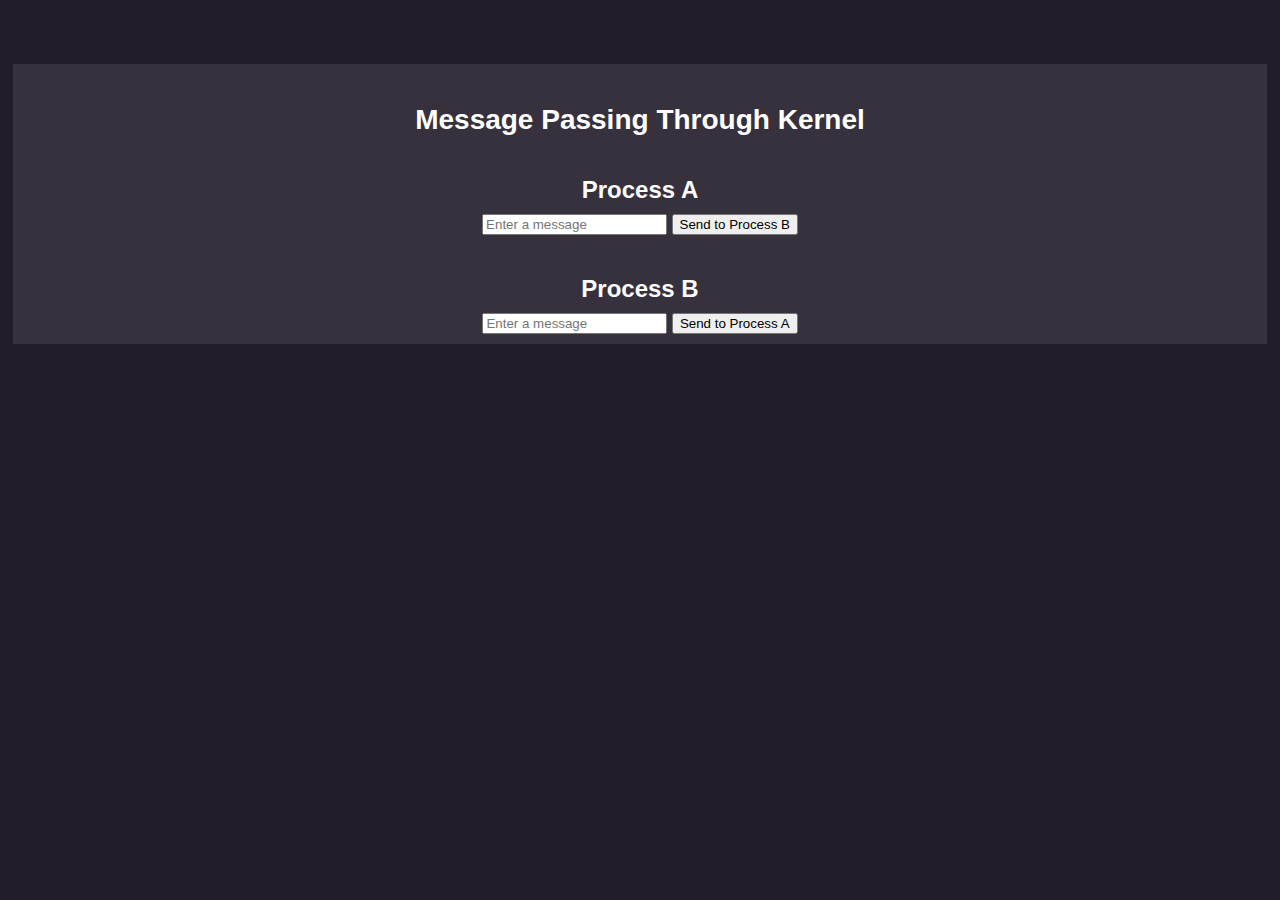
<file: IPC/mp.html>
<!DOCTYPE html>
<html>
<head>
  <title>Message Passing Simulation</title>
  <meta charset="utf-8">
    <meta name="viewport" content="width=device-width, initial-scale=1">
    <link href="https://cdn.jsdelivr.net/npm/bootstrap@5.3.0-alpha3/dist/css/bootstrap.min.css" rel="stylesheet" integrity="sha384-KK94CHFLLe+nY2dmCWGMq91rCGa5gtU4mk92HdvYe+M/SXH301p5ILy+dN9+nJOZ" crossorigin="anonymous">
  <style>
    .message-box {
      border: 1px solid #ccc;
      padding: 10px;
      margin-bottom: 10px;
    }

        body {
      background-color: #f2f2f2; /* Grey background color */
      margin: 0;
      padding: 0;
      font-family: Arial, sans-serif;
    }
    #A{
      margin-top: 40px;
      text-align: center;
    }

      #B{
      margin-top: 40px;
      text-align: center;
    }

  </style>
  <script src="https://cdn.jsdelivr.net/npm/bootstrap@5.1.3/dist/js/bootstrap.bundle.min.js"
  integrity="sha384-ka7Sk0Gln4gmtz2MlQnikT1wXgYsOg+OMhuP+IlRH9sENBO0LRn5q+8nbTov4+1p"
  crossorigin="anonymous"></script>
<link rel="stylesheet" href="styles.css">
</head>
<body>
  <div class="jumbotron", style="color: white;"> 
<h1 align="center" style="margin-top: 20px;">Message Passing Through Kernel</h1>
  <div id="A">
    <h2>Process A</h2>
    <input id="processAInput" type="text" placeholder="Enter a message" />
    <button onclick="sendMessage('processAInput', 'Process B')" class="btn btn-danger">Send to Process B</button>
  </div>
  <div id="B">
    <h2>Process B</h2>
    <input id="processBInput" type="text" placeholder="Enter a message" >
    <button onclick="sendMessage('processBInput', 'Process A')" class="btn btn-danger">Send to Process A</button>
  </div>
  <div id="messageLog"></div>

  <script type="text/javascript">
    
     
const kernel = {
  // Method to send a message
  sendMessage: function (sender, receiver, message) {
    const messageLog = document.getElementById('messageLog');
    const messageBox = document.createElement('div');
    messageBox.className = 'message-box';
    messageBox.innerText = `Message received: '${message}' from '${sender}' to '${receiver}'`;
    messageLog.appendChild(messageBox);
  }
};

// Function to send a message from one process to another
function sendMessage(inputId, receiver) {
  const sender = inputId.includes('processA') ? 'Process A' : 'Process B';
  const message = document.getElementById(inputId).value;
  kernel.sendMessage(sender, receiver, message);
}

  </script>


<script src="https://cdn.jsdelivr.net/npm/@popperjs/core@2.11.7/dist/umd/popper.min.js" integrity="sha384-zYPOMqeu1DAVkHiLqWBUTcbYfZ8osu1Nd6Z89ify25QV9guujx43ITvfi12/QExE" crossorigin="anonymous"></script>
<script src="https://cdn.jsdelivr.net/npm/bootstrap@5.3.0-alpha3/dist/js/bootstrap.min.js" integrity="sha384-Y4oOpwW3duJdCWv5ly8SCFYWqFDsfob/3GkgExXKV4idmbt98QcxXYs9UoXAB7BZ" crossorigin="anonymous"></script>
</div>
</body>
</html>
</file>
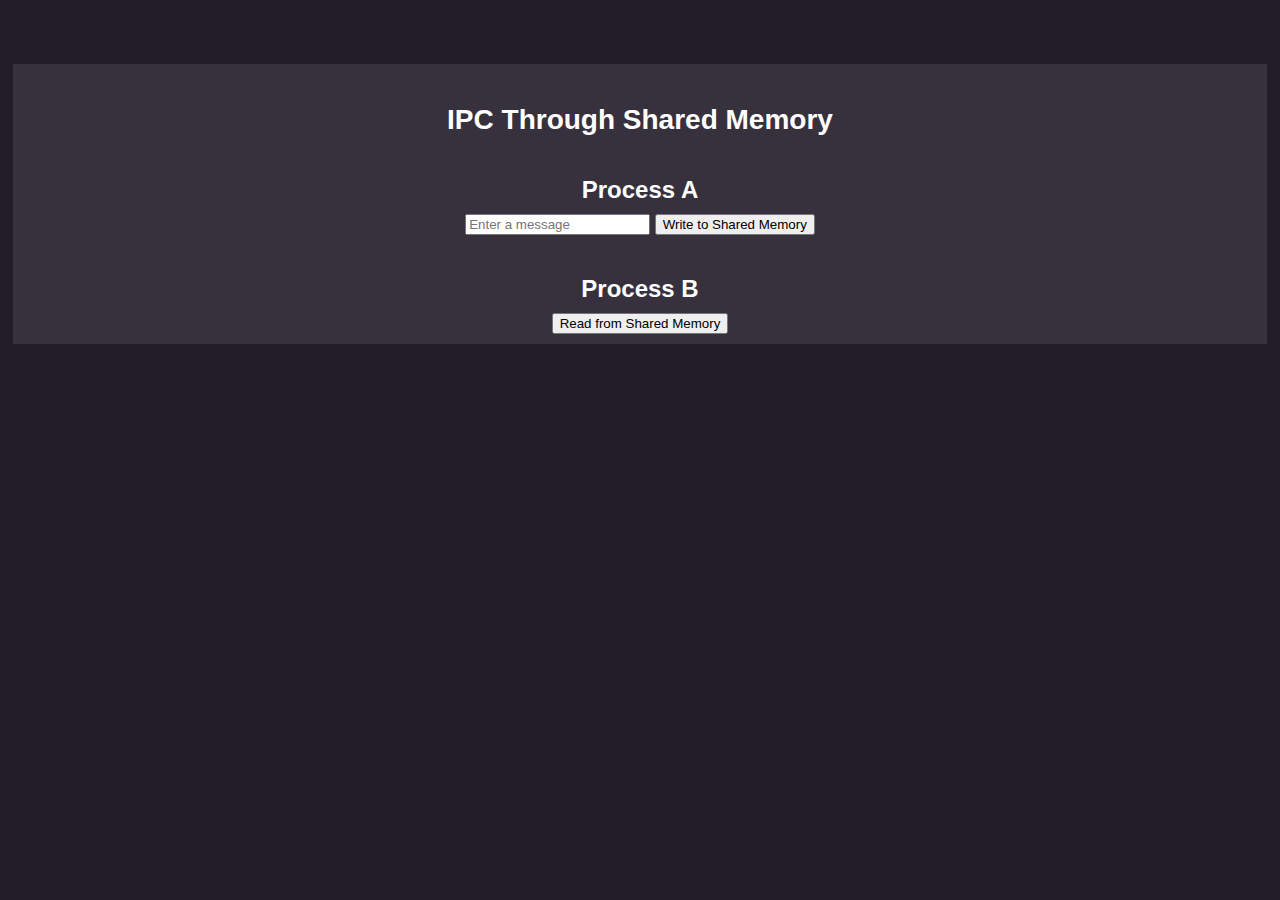
<file: IPC/shared.html>
<!DOCTYPE html>
<html>
<head>

  <meta charset="utf-8">
    <meta name="viewport" content="width=device-width, initial-scale=1">
    <link href="https://cdn.jsdelivr.net/npm/bootstrap@5.3.0-alpha3/dist/css/bootstrap.min.css" rel="stylesheet" integrity="sha384-KK94CHFLLe+nY2dmCWGMq91rCGa5gtU4mk92HdvYe+M/SXH301p5ILy+dN9+nJOZ" crossorigin="anonymous"> 
  <title>Shared Memory Simulation</title>
  <style>
    .shared-memory {
      border: 1px solid #ccc;
      padding: 10px;
      margin-bottom: 10px;
    }

      body {
      background-color: #f2f2f2; /* Grey background color */
      margin: 0;
      padding: 0;
      font-family: Arial, sans-serif;
    }
    .A{
      margin-top: 40px;
      text-align: center;
    }
  </style>
  <script src="https://cdn.jsdelivr.net/npm/bootstrap@5.1.3/dist/js/bootstrap.bundle.min.js"
  integrity="sha384-ka7Sk0Gln4gmtz2MlQnikT1wXgYsOg+OMhuP+IlRH9sENBO0LRn5q+8nbTov4+1p"
  crossorigin="anonymous"></script>
<link rel="stylesheet" href="styles.css">
</head>
<body>
<div class="jumbotron" style="color: white;">
<h1 align="center" style="margin-top: 20px;">IPC Through Shared Memory</h1>


  <div class="A">
    <h2>Process A</h2>
    <input id="processAInput" type="text" placeholder="Enter a message" />
    <button onclick="writeToSharedMemory('processAInput') " class="btn btn-danger">Write to Shared Memory</button>
  </div>
  <div class="A">
    <h2>Process B</h2>
    <button onclick="readFromSharedMemory()" class="btn btn-danger">Read from Shared Memory</button>
    <div id="sharedMemoryLog"></div>
  </div>

  <script type="text/javascript">
    // Shared memory object

    var shared = [];
    var i=0;

const sharedMemory = {
  data: '',

  writeToMemory: function (data) {
    shared[i]=data;
    i++;
    this.data = data;
  },
  readFromMemory: function () {
    return this.data;
   
  }
};

// Function to write data to shared memory
function writeToSharedMemory(inputId) {
  const data = document.getElementById(inputId).value;
  sharedMemory.writeToMemory(data);
}

// Function to read data from shared memory
function readFromSharedMemory() {
  const sharedMemoryLog = document.getElementById('sharedMemoryLog');
  const messageBox = document.createElement('div');
  messageBox.className = 'shared-memory';
  messageBox.innerText = `Data read from shared memory: ${sharedMemory.readFromMemory()}`;
  sharedMemoryLog.appendChild(messageBox);
}

    
  </script>

  <script src="https://cdn.jsdelivr.net/npm/@popperjs/core@2.11.7/dist/umd/popper.min.js" integrity="sha384-zYPOMqeu1DAVkHiLqWBUTcbYfZ8osu1Nd6Z89ify25QV9guujx43ITvfi12/QExE" crossorigin="anonymous"></script>
<script src="https://cdn.jsdelivr.net/npm/bootstrap@5.3.0-alpha3/dist/js/bootstrap.min.js" integrity="sha384-Y4oOpwW3duJdCWv5ly8SCFYWqFDsfob/3GkgExXKV4idmbt98QcxXYs9UoXAB7BZ" crossorigin="anonymous"></script>
</div>
</body>
</html>
</file>
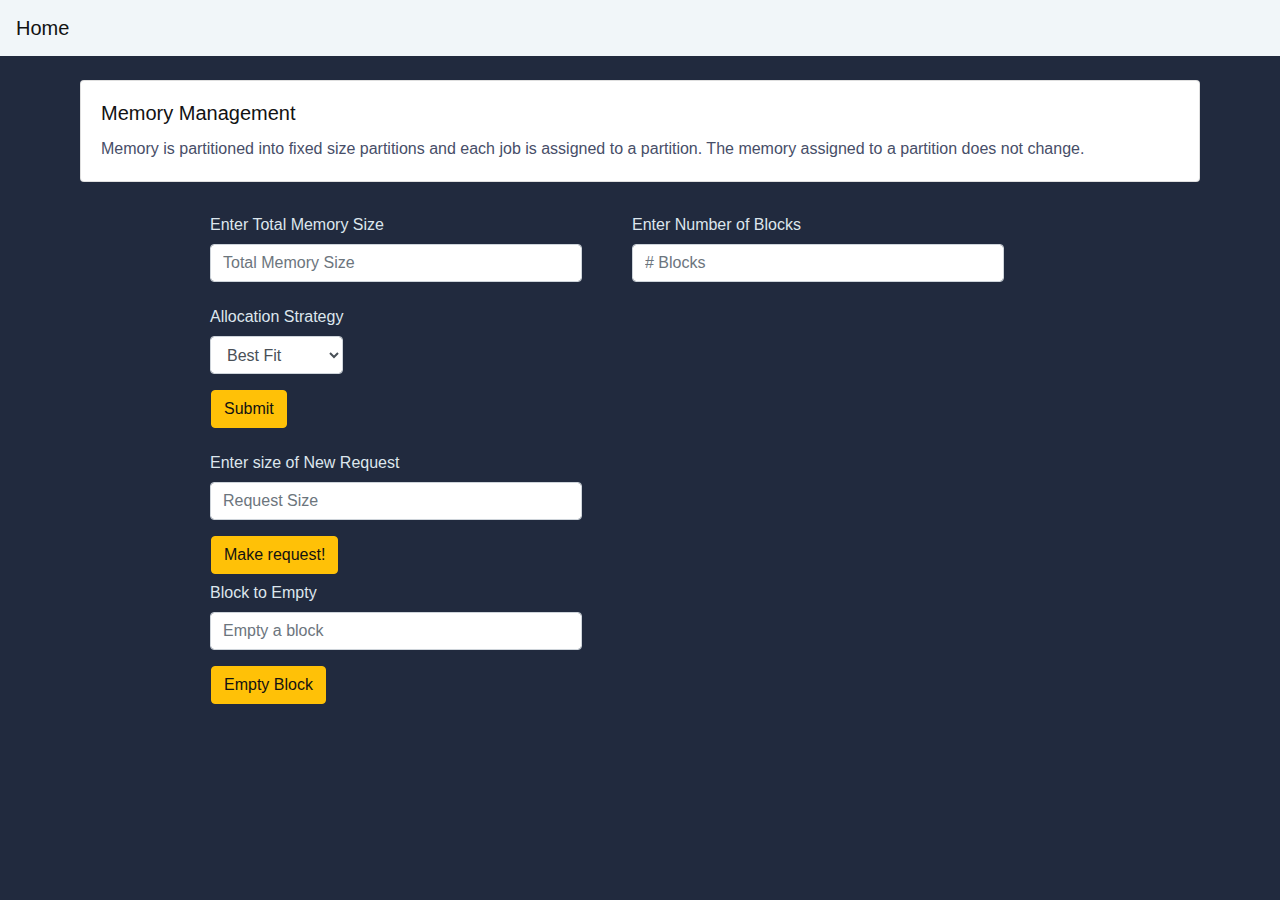
<file: Memory_Allocation/mft.html>
<!DOCTYPE html>
<html>
    <head>
        <title>MFT</title>
        <meta http-equiv="Content-Type" content="text/html; charset=utf-8" />
        <script src="https://ajax.googleapis.com/ajax/libs/jquery/3.2.0/jquery.min.js"></script>
        <script src="https://maxcdn.bootstrapcdn.com/bootstrap/3.3.7/js/bootstrap.min.js"></script>
        <link rel="stylesheet" type="text/css" href="https://stackpath.bootstrapcdn.com/bootstrap/4.5.0/css/bootstrap.min.css" />
    </head>
    <body style="background-color: #212A3E; color: #DDE6ED;">
        <nav class="navbar" style="background-color: #F1F6F9;">
          <a class="navbar-brand" href = "/" style="color: #121212;">Home</a>
      </nav>
        <br>
        <div class="card" style="width: 70rem; margin-left: auto; margin-right: auto;">
            <div class="card-body">
              <h5 class="card-title" style="color:#121212">Memory Management</h5>
              <p class="card-text" style = "color: #474E68;"">Memory is partitioned into fixed size partitions and each job is assigned to a partition. The memory assigned to a partition does not change.</p>
            </div>
          </div>
        <!-- <div class="container">
            <div class="jumbotron">
                <h1 style="color:#121212" class="display-3"><strong>Memory Management</strong></h1>
                <hr class="my-4">
                <p style="color:#474E68;">Memory is partitioned into fixed size partitions and each job is assigned to a partition. The memory assigned to a partition does not change.</p>


            </div> -->
            <br>
                <div class="container" style="width: 60rem;">
	        		<div class="row">
	        			<div class="form-group" style="margin-left:50px; float:left;">
	        				<label class="col-form-label" for="inputDefault">Enter Total Memory Size</label>
	                        <input class="form-control" id="totalMemSize" name="mem_size" placeholder="Total Memory Size" type="text" size="35">
	                    </div>
	                    <div class="form-group" style="margin-left:50px; float:left;">
	        				<label class="col-form-label" for="inputDefault">Enter Number of Blocks</label>
	                        <input class="form-control" id="numBlocks" name="block_no" placeholder="# Blocks" type="text" size="35">
	                    </div>
							<!-- <input type='text' id='totalMemSize'>
							<input type='text' id='numBlocks'> -->
							<!-- <button id='submitBtn'>Submit</button> -->
							<div class="form-group" style="margin-left:50px; float:left;">
								<label class="col-form-label" for="sel1">Allocation Strategy</label>
									<select class="form-control" id="sel1">												                                                                    											<option>Best Fit</option>																														                                                                    											<option>First Fit</option>																																					                                                                      											<option>Worst Fit</option>
                      <option> Next Fit </option>																																                                                              										</select>
																																																					                                               								</div>

					</div>
					<button type="submit" id="submitBtn" class="btn btn-warning" style="margin-left: 36px; color: #121212;">Submit
					</button>
					<br>
					<div class="row">
						<div id="blockContainer" class="form-group" style="margin-left:50px; float:left;"></div>
					 </div>
					<div class="row">
						<div id='#requestContainer'>
							<div class="form-group" style="margin-left:50px; float:left;">
		        				<label class="col-form-label" for="inputDefault">Enter size of New Request</label>
		                        <input class="form-control" id="requestSize" name="req_size" placeholder="Request Size" type="text" size="35">
		                    </div>
							<!-- <input type='text' id='requestSize'></input> -->
							<!-- <button id='submitRequestBtn'>Make request!</button> -->
							<!-- <p id='requestMsg'></p> -->
						</div>
					</div>
					<button type="submit" class="btn btn-warning" style="margin-left: 36px; color: #121212;" id='submitRequestBtn'>Make request!</button>
					<div class="row">
							<div class="form-group" style="margin-left:50px; float:left;">
		        				<label class="col-form-label" for="inputDefault">Block to Empty</label>
		                        <input class="form-control" id="removeNum" name="req_size" placeholder="Empty a block" type="text" size="35">
		                    </div>
							<!-- <input type='text' id='requestSize'></input> -->
							<!-- <button id='submitRequestBtn'>Make request!</button> -->
							<!-- <p id='requestMsg'></p> -->
						
                    </div>
                    <button type="submit" class="btn btn-warning" style="margin-left: 36px; float:left; color: #121212;" id='removeBtn'>Empty Block</button>
                    <p id='requestMsg' style="float:left; margin-left:50px;"></p>
                </div>    
        </div>
    </body>
    <script src='mft.js'></script>
</html>
</file>
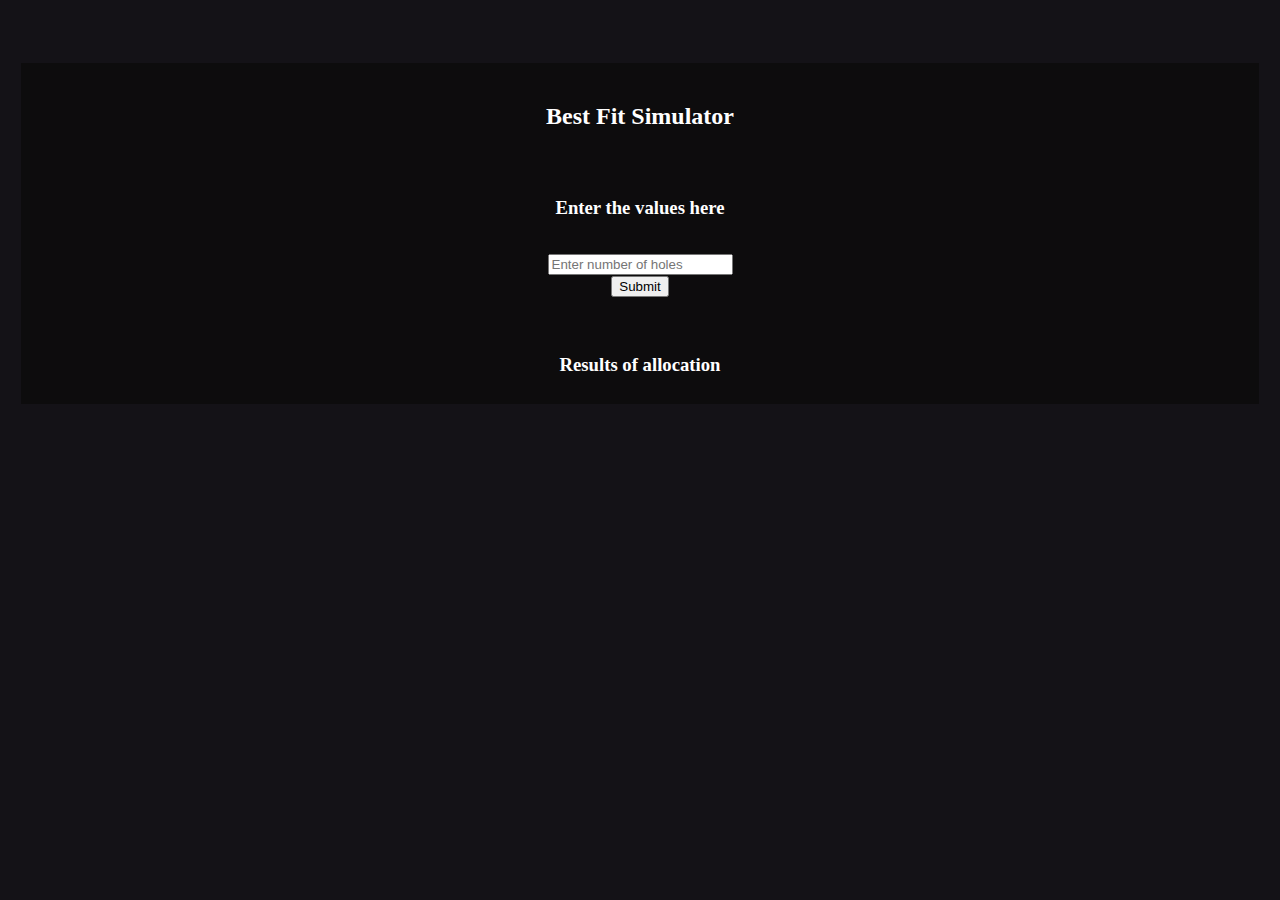
<file: memory_fit/memory_best_fit.html>
<!DOCTYPE html>
<html lang="en">
<head>
    <!-- This is for best fit -->
    <meta charset="UTF-8">
    <meta http-equiv="X-UA-Compatible" content="IE=edge">
    <meta name="viewport" content="width=device-width, initial-scale=1.0">
    <title>Best Fit Simulator</title>
    <script src="https://cdn.jsdelivr.net/npm/bootstrap@5.1.3/dist/js/bootstrap.bundle.min.js"
        integrity="sha384-ka7Sk0Gln4gmtz2MlQnikT1wXgYsOg+OMhuP+IlRH9sENBO0LRn5q+8nbTov4+1p"
        crossorigin="anonymous"></script>
    <link rel="stylesheet" href="styles.css">
    <link href="https://cdn.jsdelivr.net/npm/bootstrap@5.1.3/dist/css/bootstrap.min.css" rel="stylesheet"
        integrity="sha384-1BmE4kWBq78iYhFldvKuhfTAU6auU8tT94WrHftjDbrCEXSU1oBoqyl2QvZ6jIW3" crossorigin="anonymous">
    <script src="https://cdn.jsdelivr.net/npm/bootstrap@5.1.3/dist/js/bootstrap.bundle.min.js"
        integrity="sha384-ka7Sk0Gln4gmtz2MlQnikT1wXgYsOg+OMhuP+IlRH9sENBO0LRn5q+8nbTov4+1p"
        crossorigin="anonymous"></script>

    <style>
        .inputs-container {
            display: flex;
            flex-direction: column;
            justify-content: center;
            align-items: center;
            margin-top: 3rem;
        }

        #hole_count {
            outline: none;
            margin-top: 1rem;
        }

        .hole-inputs {
            margin-top: 0.7rem;
            display: flex;
            flex-direction: row;
            flex-wrap: wrap;
            gap: 8px;
        }

        .hole-sizes {
            display: inline-block;
            width: fit-content;
        }

        #mem-req-size {
            outline: none;
            margin-top: 0.7rem;
        }

        .results {
            text-align: center;
            margin-top: 2rem;
        }
    </style>
</head>

<body>
    <div class="jumbotron", style="color:white">

    <h2 class="mt-5 text-decoration-underline", style="text-align: center;">Best Fit Simulator</h2>

    <div class="inputs-container">
        <h3>Enter the values here</h3>
        <input type="number" name="hole_count" id="hole_count" placeholder="Enter number of holes" />
        <div class="hole-inputs"></div>
        <input type="number" name="mem-req-size" id="mem-req-size" placeholder="Enter memory request size" style="display: none;"/>
        <div class="progress-bar-container mt-3 mb-3"></div>
        <button type="button" class="btn btn-primary mt-3" id="submit">Submit</button>
    </div>
    <div class="results">
        <h3>Results of allocation</h3>
    </div>
    </div>
</body>
<script>
    const inputContainer = document.querySelector(".inputs-container")
    const numInput = document.getElementById("hole_count")
    const submitBtn = document.getElementById("submit")
    const holeSizes = document.querySelector(".hole-inputs")
    const memoryRequestInput = document.querySelector("#mem-req-size")
    const holeSizeList = [];
    const origHoleSizeList = [];
    let numMemoryRequests = 0

    submitBtn.addEventListener("click", () => {
        if (!holeSizes.children.length) {
            const numHolesRequired = numInput.value

            for (let i = 1; i <= numHolesRequired; i++) {
                const holeSizeInputHTML = `<input type="number" id="hole_size_${i}" class="hole_sizes" placeholder="Enter size of hole-${i}  "/>`
                holeSizes.innerHTML += holeSizeInputHTML
            }
        }
        else if (memoryRequestInput.style.display === "none") {
            const numHoles = holeSizes.children.length

            for (let i = 1; i <= numHoles; i++) {
                const holeISize = +document.getElementById(`hole_size_${i}`).value
                holeSizeList.push(holeISize)
                origHoleSizeList.push(holeISize)
            }

            const progressBarContainer = document.querySelector(".progress-bar-container")

            for(let p = 0; p < numHoles; p++)
            {
                progressBarContainer.innerHTML += `<label for="hole_${p+1}" id="hole_${p+1}_val">Hole ${p+1} (${holeSizeList[p]} units / ${holeSizeList[p]} units)</label>
                <meter id="hole_${p+1}" value="${holeSizeList[p]}" min="0" max="${holeSizeList[p]}">${holeSizeList[p]} units out of ${holeSizeList[p]} units</meter><br>`
            }

            memoryRequestInput.style.display = "inline"
        }
        else {
            const memoryRequestSize = +document.getElementById("mem-req-size").value
            const resultContainer = document.querySelector(".results")
            numMemoryRequests++

            let i = 0
            let allocated = false
            let bestHoleIndex = -1
            let minDiff = Infinity
            let index = 0

            for (const holeSize of holeSizeList) {
                if (holeSize >= memoryRequestSize) {
                    allocated = true

                    if (holeSize - memoryRequestSize < minDiff) {
                        minDiff = holeSize - memoryRequestSize
                        bestHoleIndex = index
                    }
                }

                index++
            }

            if (allocated) {
                holeSizeList[bestHoleIndex] -= memoryRequestSize
                document.getElementById(`hole_${bestHoleIndex+1}`).value = holeSizeList[bestHoleIndex]
                document.getElementById(`hole_${bestHoleIndex+1}_val`).textContent = `Hole ${bestHoleIndex+1}(${holeSizeList[bestHoleIndex]} units / ${origHoleSizeList[bestHoleIndex]} units)`
                resultContainer.innerHTML += `<p>Process ${numMemoryRequests} has been allocated ${memoryRequestSize}units of memory successfully.</p>`
                i++
            }
            else {
                resultContainer.innerHTML += `<p>Process ${numMemoryRequests} could not be allocated ${memoryRequestSize}units of memory.</p>`
            }

            resultContainer.innerHTML += `<b>Remaining hole sizes are: </b>`
            resultContainer.innerHTML += `<p>${holeSizeList.join(" ")}</p>`
            let frag=0;
            holeSizeList.forEach(function(listItem){
                frag+=listItem;
            })
            resultContainer.innerHTML += `<b>Fragmentation: ${frag} </b>`
        }
    })
</script>
</html>
</file>
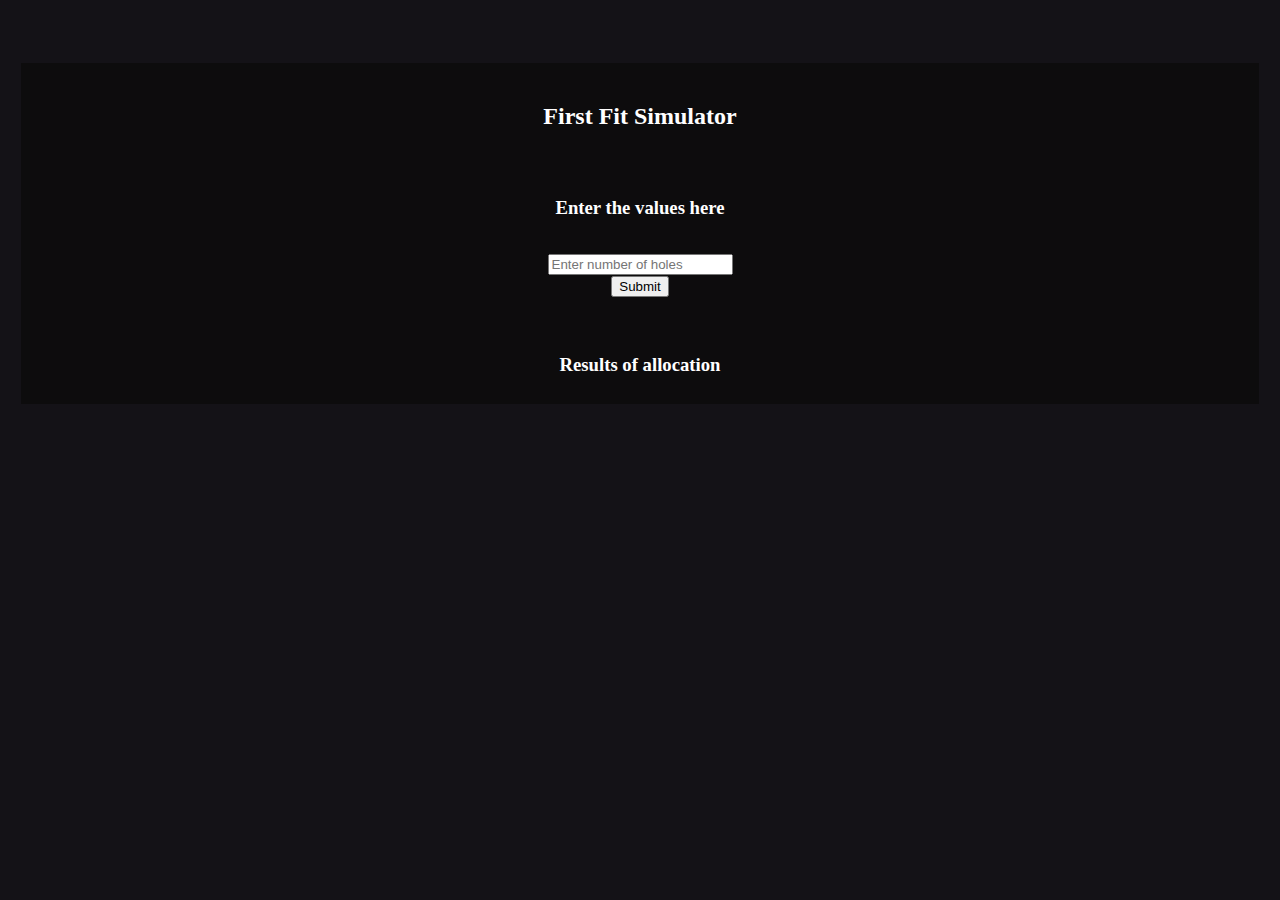
<file: memory_fit/memory_first_fit.html>
<!DOCTYPE html>
<html lang="en">
<head>
    <!-- This is for first fit -->
    <meta charset="UTF-8">
    <meta http-equiv="X-UA-Compatible" content="IE=edge">
    <meta name="viewport" content="width=device-width, initial-scale=1.0">
    <title>First Fit Simulator</title>
    <script src="https://cdn.jsdelivr.net/npm/bootstrap@5.1.3/dist/js/bootstrap.bundle.min.js"
        integrity="sha384-ka7Sk0Gln4gmtz2MlQnikT1wXgYsOg+OMhuP+IlRH9sENBO0LRn5q+8nbTov4+1p"
        crossorigin="anonymous"></script>
    <link rel="stylesheet" href="styles.css">
    <link href="https://cdn.jsdelivr.net/npm/bootstrap@5.1.3/dist/css/bootstrap.min.css" rel="stylesheet"
        integrity="sha384-1BmE4kWBq78iYhFldvKuhfTAU6auU8tT94WrHftjDbrCEXSU1oBoqyl2QvZ6jIW3" crossorigin="anonymous">
    <script src="https://cdn.jsdelivr.net/npm/bootstrap@5.1.3/dist/js/bootstrap.bundle.min.js"
        integrity="sha384-ka7Sk0Gln4gmtz2MlQnikT1wXgYsOg+OMhuP+IlRH9sENBO0LRn5q+8nbTov4+1p"
        crossorigin="anonymous"></script>
    <style>
        .inputs-container{
            display: flex;
            flex-direction: column;
            justify-content: center;
            align-items: center;
            margin-top: 3rem;
        }
        #hole_count{
            outline: none;
            margin-top: 1rem;
        }

        .hole-inputs{
            margin-top: 0.7rem;
            display: flex;
            flex-direction: row;
            flex-wrap: wrap;
            gap: 8px;
        }
        .hole-sizes{
            display: inline-block;
            width: fit-content;
        }
        #mem-req-size{
            outline: none;
            margin-top: 0.7rem;
        }
        .results{
            text-align: center;
            margin-top: 2rem;
        }
    </style>
</head>
<body>
    <div class="jumbotron", style="color:white">
    <h2 class="mt-5 text-decoration-underline", style="text-align: center;">First Fit Simulator</h2>
    <div class="inputs-container">
        <h3>Enter the values here</h3>
        <input type="number" name="hole_count" id="hole_count" placeholder="Enter number of holes"/>
        <div class="hole-inputs"></div>
        <input type="number" name="mem-req-size" id="mem-req-size" placeholder="Enter memory request size" style="display: none;"/>
        <div class="progress-bar-container mt-3 mb-3">
        </div>
        <button type="button" class="btn btn-primary mt-3" id="submit">Submit</button>
    </div>
    <div class="results">
        <h3>Results of allocation</h3>
    </div>
    </div>
</body>
    <script>
            const inputContainer = document.querySelector(".inputs-container")
            const numInput = document.getElementById("hole_count")
            const submitBtn = document.getElementById("submit")
            const holeSizes = document.querySelector(".hole-inputs")
            const memoryRequestInput = document.querySelector("#mem-req-size")
            const holeSizeList = [];
            const origHoleSizeList = [];
            let numMemoryRequests = 0

            submitBtn.addEventListener("click", () => {
                if(!holeSizes.children.length)
                {
                    const numHolesRequired = numInput.value

                    for(let i = 1; i <= numHolesRequired; i++)
                    {
                        const holeSizeInputHTML = `<input type="number" id="hole_size_${i}" class="hole_sizes" placeholder="Enter size of hole-${i}    "/>`
                        holeSizes.innerHTML += holeSizeInputHTML
                    }
                }
                else if(memoryRequestInput.style.display === "none")
                {
                    const numHoles = holeSizes.children.length

                    for(let i = 1; i <= numHoles; i++)
                    {
                        const holeISize = +document.getElementById(`hole_size_${i}`).value
                        holeSizeList.push(holeISize)
                        origHoleSizeList.push(holeISize)
                    }

                    const progressBarContainer = document.querySelector(".progress-bar-container")

                    for(let p = 0; p < numHoles; p++)
                    {
                        progressBarContainer.innerHTML += `<label for="hole_${p+1}" id="hole_${p+1}_val">Hole ${p+1} (${holeSizeList[p]} units / ${holeSizeList[p]} units)</label>
                        <meter id="hole_${p+1}" value="${holeSizeList[p]}" min="0" max="${holeSizeList[p]}">${holeSizeList[p]} units out of ${holeSizeList[p]} units</meter><br>`
                    }
                    
                    memoryRequestInput.style.display = "inline"
                }
                else
                {
                    const memoryRequestSize = +document.getElementById("mem-req-size").value
                    const resultContainer = document.querySelector(".results")
                    numMemoryRequests++

                    let i = 0
                    let allocated = false

                    console.log(holeSizeList)

                    for(;i<holeSizeList.length;i++)
                    {
                        if(holeSizeList[i] >= memoryRequestSize)
                        {   
                            allocated = true
                            holeSizeList[i] -= memoryRequestSize
                            document.getElementById(`hole_${i+1}`).value = holeSizeList[i]
                            document.getElementById(`hole_${i+1}_val`).textContent = `Hole ${i+1}(${holeSizeList[i]} units / ${origHoleSizeList[i]} units)`
                            resultContainer.innerHTML += `<p>Process ${numMemoryRequests} has been allocated ${memoryRequestSize} units of memory successfully.</p>`
                            break;
                        }
                    }

                    if(!allocated)
                    {
                        resultContainer.innerHTML += `<p>Process ${numMemoryRequests} could not be allocated ${memoryRequestSize} blocks of memory.</p>`
                    }
                
                resultContainer.innerHTML += `<b>Remaining hole sizes are: </b>`
                resultContainer.innerHTML += `<p>${holeSizeList.join(" ")}</p>`
                let frag=0;
                holeSizeList.forEach(function(listItem){
                    frag+=listItem;
                })
                resultContainer.innerHTML += `<b>Fragmentation: ${frag} </b>`}
                })
    </script>
</html>
</file>
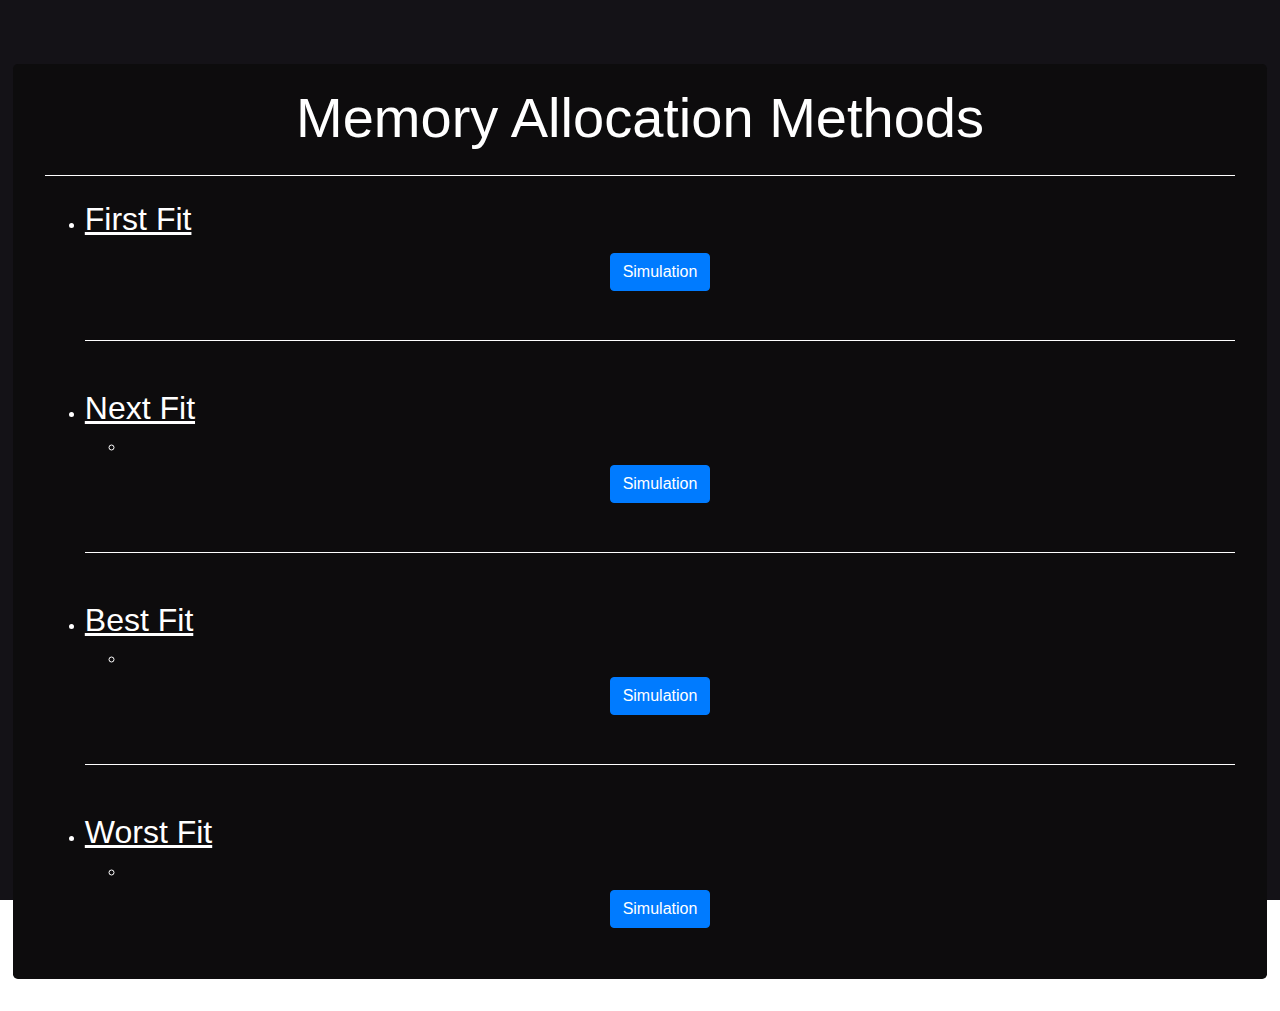
<file: memory_fit/memory_fit_home.html>
<!DOCTYPE html>
<html lang="en">

<head>
    <meta charset="utf-8">
    <meta content="width=device-width, initial-scale=1.0" name="viewport">

    <title>Memory Allocation Methods</title>
    <meta content="" name="description">
    <meta content="" name="keywords">
    <link href="https://cdn.jsdelivr.net/npm/bootstrap@5.1.3/dist/css/bootstrap.min.css" rel="stylesheet"
        integrity="sha384-1BmE4kWBq78iYhFldvKuhfTAU6auU8tT94WrHftjDbrCEXSU1oBoqyl2QvZ6jIW3" crossorigin="anonymous">
    <link rel="stylesheet" type="text/css" href="https://stackpath.bootstrapcdn.com/bootstrap/4.5.0/css/bootstrap.min.css">
    
    <script src="https://cdn.jsdelivr.net/npm/bootstrap@5.1.3/dist/js/bootstrap.bundle.min.js"
        integrity="sha384-ka7Sk0Gln4gmtz2MlQnikT1wXgYsOg+OMhuP+IlRH9sENBO0LRn5q+8nbTov4+1p"
        crossorigin="anonymous"></script>
    <link rel="stylesheet" href="styles.css">

</head>
<script>
    function navigate(string){
        window.location.href = string;
    }
</script>
<body>
    <main id="main">
        <!-- ======= About Section ======= -->

        <div class="jumbotron">
            <h1 class="display-4">Memory Allocation Methods</h1>
            <hr class = "my-4">
            <p class = "my-4">
            <div style="color: white;">
                <ul>
                    <li><div class="pt-4 pt-lg-0 content d-flex flex-column justify-content-center"
                        data-aos="fade-up" data-aos-delay="100">
                        <h2><u>First Fit</u></h2>

                                <div>
                                    <!-- This method keeps the free/busy list of jobs organized by memory location,
                                    low-ordered to high-ordered memory. In this method, first job claims the first
                                    available memory with space more than or equal to it’s size. The operating system
                                    doesn’t search for appropriate partition but just allocate the job to the nearest
                                    memory partition available with sufficient size -->
                                </div>

                        <!-- <h4 style="padding-top: 10px;">Advantages</h4>
                        <p>
                            It is fast in processing. As the processor allocates the nearest available memory partition
                            to the job, it is very fast in execution.
                        </p>
                        <h4>Disadvantages</h4> -->
                        <p>
                            <!-- It wastes a lot of memory. The processor ignores if the size of partition allocated to the
                            job is very large as compared to the size of job or not. It just allocates the memory. As a
                            result, a lot of memory is wasted and many jobs may not get space in the memory, and would
                            have to wait for another job to complete. -->
                        </p>
                        <div class="btn-align">
                            <button id = "go_button" class="btn btn-primary" onclick="navigate('memory_first_fit.html')">Simulation</button>
                        </div>
                        
                    </div></li>
                    <hr class = "my-4">
                    <li><div class=" pt-6 pt-lg-4 content d-flex flex-column justify-content-center"
                        data-aos="fade-up" data-aos-delay="100">
                        <h2><u>Next Fit</u></h2>
                        <ul>
                            <li>
                                <div>
                                    <!-- Next fit is a modified version of ‘first fit’. It begins as the first fit to find a
                                    free partition but when called next time it starts searching from where it left off,
                                    not from the beginning. This policy makes use of a roving pointer. The pointer moves
                                    along the memory chain to search for a next fit. This helps in, to avoid the usage
                                    of memory always from the head (beginning) of the free block chain. -->
                                </div>
                            </li>
                        </ul>
                        <!-- <h4 style="padding-top: 10px;">Advantages</h4>
                        <p>Next fit is a very fast searching algorithm and is also comparatively faster than First Fit
                            and Best Fit Memory Management Algorithms.</p>
                        <h4>Disadvantages</h4>
                        <p>
                            It is more difficult to implement than first fit. It can allocate only the next free holes
                            even if previous ones are sufficiently large
                        </p> -->
                        <p></p>
                        <div class="btn-align">
                            <button id = "go_button" class="btn btn-primary" onclick="navigate('memory_next_fit.html')">Simulation</button>
                        </div>
                    </div></li>
                    <hr class = "my-4">
                    <li><div class="pt-4 pt-lg-6 content d-flex flex-column justify-content-center"
                        data-aos="fade-up" data-aos-delay="100">
                        <h2><u>Best Fit</u></h2>
                        <ul>
                            <li>
                                <div>
                                    <!-- The best fit deals with allocating the smallest free partition which meets the
                                    requirement of the requesting process. This algorithm first searches the entire list
                                    of free partitions and considers the smallest hole that is adequate. It then tries
                                    to find a hole which is close to actual process size needed. -->
                                </div>
                            </li>
                        </ul>
                        <!-- <h4 style="padding-top: 10px;">Advantages</h4>
                        <p>
                            Memory utilization is much better than first fit as it searches the smallest free partition
                            first available.</p>
                        <h4>Disadvantages</h4>
                        <p>
                            It is slower and may even tend to fill up memory with tiny useless holes.
                        </p> -->
                        <p></p>
                        <div class="btn-align">
                            <button id = "go_button" class="btn btn-primary" onclick="navigate('memory_best_fit.html')">Simulation</button>
                        </div>
                    </div></li>
                    <hr class = "my-4">
                    <li><div class=" pt-4 pt-lg-6 content d-flex flex-column justify-content-center"
                        data-aos="fade-up" data-aos-delay="100">
                        <h2><u>Worst Fit</u></h2>
                        <ul>
                            <li>
                                <div>
                                    <!-- Worst Fit allocates a process to the partition which is largest sufficient among the
                                    freely available partitions available in the main memory. If a large process comes
                                    at a later stage, then memory will not have space to accommodate it -->
                                </div>
                            </li>
                        </ul>
                        <!-- <h4 style="padding-top: 10px;">Advantages</h4>
                        <p>
                            Since this process chooses the largest hole/partition, therefore there will be large
                            internal fragmentation. Now, this internal fragmentation will be quite big so that other
                            small processes can also be placed in that leftover partition. </p>
                        <h4>Disadvantages</h4>
                        <p>
                            It is a slow process because it traverses all the partitions in the memory and then selects
                            the largest partition among all the partitions, which is a time-consuming process.
                        </p> -->
                        <p></p>
                        <div class="btn-align">
                            <button id = "go_button" class="btn btn-primary" onclick="navigate('memory_worst_fit.html')">Simulation</button>
                        </div>
                    </div></li>
                </ul>
            </div>
            </p>
        </div>
    </body>
</html>
</file>
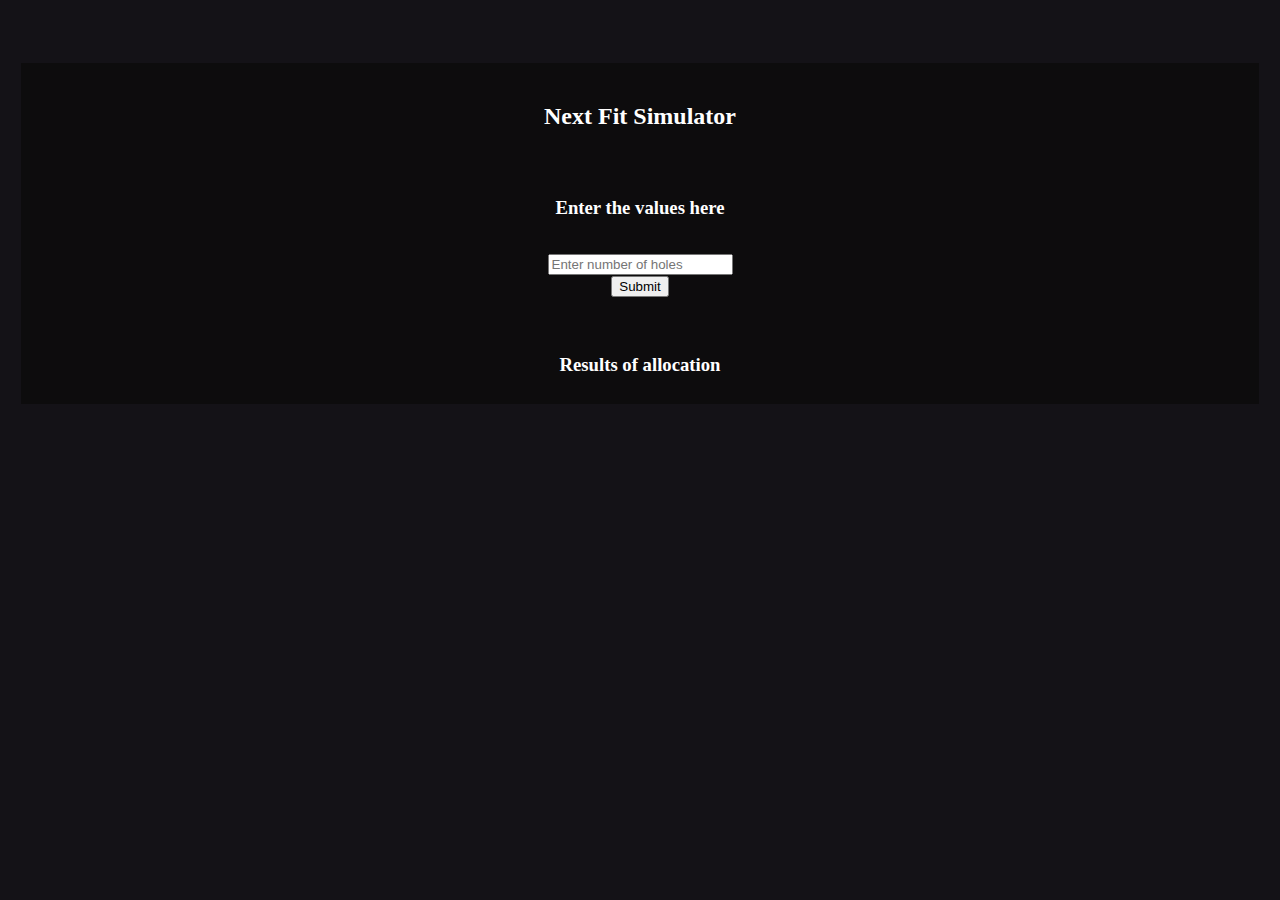
<file: memory_fit/memory_next_fit.html>
<!DOCTYPE html>
<html lang="en">
<head>
    <!-- This is for next fit -->
    <meta charset="UTF-8">
    <meta http-equiv="X-UA-Compatible" content="IE=edge">
    <meta name="viewport" content="width=device-width, initial-scale=1.0">
    <title>Next Fit Simulator</title>
    <script src="https://cdn.jsdelivr.net/npm/bootstrap@5.1.3/dist/js/bootstrap.bundle.min.js"
        integrity="sha384-ka7Sk0Gln4gmtz2MlQnikT1wXgYsOg+OMhuP+IlRH9sENBO0LRn5q+8nbTov4+1p"
        crossorigin="anonymous"></script>
    <link rel="stylesheet" href="styles.css">
    <link href="https://cdn.jsdelivr.net/npm/bootstrap@5.1.3/dist/css/bootstrap.min.css" rel="stylesheet"
        integrity="sha384-1BmE4kWBq78iYhFldvKuhfTAU6auU8tT94WrHftjDbrCEXSU1oBoqyl2QvZ6jIW3" crossorigin="anonymous">
    <script src="https://cdn.jsdelivr.net/npm/bootstrap@5.1.3/dist/js/bootstrap.bundle.min.js"
        integrity="sha384-ka7Sk0Gln4gmtz2MlQnikT1wXgYsOg+OMhuP+IlRH9sENBO0LRn5q+8nbTov4+1p"
        crossorigin="anonymous"></script>
    <style>
        .inputs-container {
            display: flex;
            flex-direction: column;
            justify-content: center;
            align-items: center;
            margin-top: 3rem;
        }

        #hole_count {
            outline: none;
            margin-top: 1rem;
        }

        .hole-inputs {
            margin-top: 0.7rem;
            display: flex;
            flex-direction: row;
            flex-wrap: wrap;
            gap: 8px;
        }

        .hole-sizes {
            display: inline-block;
            width: fit-content;
        }

        #mem-req-size {
            outline: none;
            margin-top: 0.7rem;
        }

        .results {
            text-align: center;
            margin-top: 2rem;
        }
    </style>
</head>
<body>
    <div class="jumbotron", style="color:white">
    <h2 class="mt-5 text-decoration-underline", style="text-align: center;">Next Fit Simulator</h2>
    <div class="inputs-container">
        <h3>Enter the values here</h3>
        <input type="number" name="hole_count" id="hole_count" placeholder="Enter number of holes" />
        <div class="hole-inputs"></div>
        <input type="number" name="mem-req-size" id="mem-req-size" placeholder="Enter memory request size"
        style="display: none;" />
        <div class="progress-bar-container mt-3 mb-3"></div>
        <button type="button" class="btn btn-primary mt-3" id="submit">Submit</button>
    </div>
    <div class="results">
        <h3>Results of allocation</h3>
    </div>
    </div>
</body>
<script>
    const inputContainer = document.querySelector(".inputs-container")
    const numInput = document.getElementById("hole_count")
    const submitBtn = document.getElementById("submit")
    const holeSizes = document.querySelector(".hole-inputs")
    const memoryRequestInput = document.querySelector("#mem-req-size")
    const holeSizeList = [];
    const origHoleSizeList = [];
    let startIndex = 0
    let numMemoryRequests = 0

    submitBtn.addEventListener("click", () => {
        if (!holeSizes.children.length) {
            const numHolesRequired = numInput.value

            for (let i = 1; i <= numHolesRequired; i++) {
                const holeSizeInputHTML = `<input type="number" id="hole_size_${i}" class="hole_sizes" placeholder="Enter size of hole-${i}   "/>`
                holeSizes.innerHTML += holeSizeInputHTML
            }
        }
        else if (memoryRequestInput.style.display === "none") {
            const numHoles = holeSizes.children.length

            for (let i = 1; i <= numHoles; i++) {
                const holeISize = +document.getElementById(`hole_size_${i}`).value
                holeSizeList.push(holeISize)
                origHoleSizeList.push(holeISize)
            }

            const progressBarContainer = document.querySelector(".progress-bar-container")

            for(let p = 0; p < numHoles; p++)
            {
                progressBarContainer.innerHTML += `<label for="hole_${p+1}" id="hole_${p+1}_val">Hole ${p+1} (${holeSizeList[p]} units / ${holeSizeList[p]}units)</label>
                <meter id="hole_${p+1}" value="${holeSizeList[p]}" min="0" max="${holeSizeList[p]}">${holeSizeList[p]} units out of ${holeSizeList[p]} units</meter><br>`
            }

            memoryRequestInput.style.display = "inline"
        }
        else {
            const memoryRequestSize = +document.getElementById("mem-req-size").value
            const resultContainer = document.querySelector(".results")
            numMemoryRequests++

            let allocated = false

            for (let index = startIndex; ; index = (index + 1) % (holeSizeList.length)) {
                if (holeSizeList[index] >= memoryRequestSize) {
                    allocated = true
                    startIndex = index
                    holeSizeList[index] -= memoryRequestSize
                    document.getElementById(`hole_${index+1}`).value = holeSizeList[index]
                    document.getElementById(`hole_${index+1}_val`).textContent = `Hole ${index+1}(${holeSizeList[index]} units / ${origHoleSizeList[index]} units)`
                    resultContainer.innerHTML += `<p>Process ${numMemoryRequests} has been allocated ${memoryRequestSize} units of memory successfully.</p>`
                    break
                }
            }

            if (!allocated) {
                resultContainer.innerHTML += `<p>Process ${numMemoryRequests} could not be allocated ${memoryRequestSize} units of memory.</p>`
            }

            resultContainer.innerHTML += `<b>Remaining hole sizes are: </b>`
            resultContainer.innerHTML += `<p>${holeSizeList.join(" ")}</p>`
            let frag=0;
            holeSizeList.forEach(function(listItem){
                frag+=listItem;
            })
            resultContainer.innerHTML += `<b>Fragmentation: ${frag} </b>`
        }
    })
</script>
</html>
</file>
<file: bankers_algorithm/banker.css>
body:before{
    content:"";
	position:fixed;
	left:0;
	top:0;
	right:0;
	bottom:0;
	z-index:-1; 
    background-color: #333;
}

.jumbotron {
    margin-left: 1%;
    margin-right: 1%;
    margin-top: 5%;
    background-color: #444;
    padding-bottom: 10px;
    padding-top: 20px;
    color: #ccc;
    font-family: 'Poppins', sans-serif;
}

.display-4 {
    color: #ccc;
    text-align: center;
}

.my-4 {
    border-color: white;
}

.lead {
    color: #ccc;
}
label{
    color: #ccc;
}

.tab_alloc{
    color: #ccc;
}
.tab_need{
    color: #ccc;
}
.tab_needd{
    color: #ccc;
}
#tab_needd{
    color: #ccc;
}
#tab_need{
    color: #ccc;
}

#tab_alloc{
    color: #ccc;
}

h1,p{
    font-family: 'Poppins', sans-serif;
     
}
</file>
<file: disc_scheduling/css/disc_scheduling.css>
body:before{
    content:"";
	position:fixed;
	left:0;
	top:0;
	right:0;
	bottom:0;
	z-index:-1; 
    background: linear-gradient(to bottom, rgb(6, 6, 6), rgb(36, 36, 36));
}

.grid-container {
    display: grid;
    grid-template-columns: auto auto auto;
    gap: 20px;
}

.grid-item {
    background-color: #f2f2f2;
    padding: 20px;
    text-align: center;
}

.mainTitle{
    text-align: center;
    color: white;
    font-weight: bold;
    font-size: 40pt
}

.chart-container {
    margin-bottom: 300px;
}

#chart {
    margin-top: 2.5%;
    margin-left: auto;
    margin-right: auto;
    width: 80%;
    height: 0px;
    border: 1px solid #ccc;
    position: relative;
}
  
#chart .marker {
    position: absolute;
    width: 1px;
    height: 10px;
    background-color: #ccc;
}

#chart .label {
    position: absolute;
    font-size: 16px;
    color: #ccc;
    top: 20px;
    transform: translateX(-50%);
}

#max_input {
    position: relative;
    top: 0px;
    width: 100%;
    left: 0px;
}

#string_input {
    position: relative;
    /*width: 120%;*/
    top: 0px;
    left: 0px;
}
 
#head_input {
    position: relative;
    top: 0px;
    width: 100%;
    left: 0px;
}

.algobtn{
    width: 150px;
}

#total_seek {
    position: relative;
    color: white;
    width: 100%;
    left: 0px;
    border-width: 2px;
}

.form_group {
    position: relative;
    padding-left: 10%;
    padding-right: 10%;
    display: flex;
    justify-content: space-between
}

.field {
    display: flex;
    flex-direction: column;
}


.field>label {
    color: #fff;
    position: relative;
    top: 0px;
    left: 0%;
}

.field>input {
    position: relative;
}

.dropbtn {
    position: relative;
    /*background-color: white;*/
    color: black;
    /*width: 150%;*/
    padding: 5px;
    font-size: 14px;
    border: none;
    cursor: pointer;
  }


.dropdown {
    position: relative;
}

.dropdown-content {
    display: none;
    position: absolute;
    background-color: #f9f9f9;
    min-width: 120px;
    box-shadow: 0px 8px 16px 0px rgba(0,0,0,0.2);
    z-index: 1;
}
  
.dropdown:hover .dropdown-content {
    display: flex;
    flex-direction: column;
}

.option {
    cursor: pointer;
    border: none;
    align-items: center;
    size: 20px;
    color: white;
    padding-bottom: 10px;
    background-color: rgb(23, 23, 23);
}

.option:hover {
    color: white;
    background-color: rgb(58, 58, 58);
}


#go_button {
    cursor: pointer;
    position: relative;
}

#head {
    position: relative;
    margin-left: 10%;
    margin-right: 10%;
    margin-top: 20px;
    height: 30px;
    width: 1px;
    background-color: red;
}

.dot {
    position: relative;
    margin-left: 10%;
    margin-bottom: 30px;
    height: 10px;
    width: 10px;
    background-color: white;
    border-radius: 100%;
}

.line {
    content: "";
    position: absolute;
    border: 2px solid white;
}


.jumbotron {
    margin-left: 1%;
    margin-right: 1%;
    margin-top: 5%;
    background-color: rgb(66, 66, 66);
    padding-bottom: 10px;
    padding-top: 20px;
}

.display-4 {
    color: white;
    text-align: center;
}

.my-4 {
    border-color: white;
}

.lead {
    color: white;
}
</file>
<file: deadlock_detetction/css/deadlock_detection.css>
body:before{
    content:"";
	position:fixed;
	left:0;
	top:0;
	right:0;
	bottom:0;
	z-index:-1; 
    background-color: rgb(34, 29, 40); 
}

.row-container {
    display: inline-flex;
    flex-direction: row;
}

.row-container > * {
    margin: 0px 20px;
}

.circle {
    height: 75px;
    width: 75px;
    background-color: rgb(242, 231, 193);
    border-radius: 50%;
    color: black;
    padding-top: 18px;
    text-align: center;
}

.rect {
    height: 60px;
    width: 120px;
    background-color: rgb(200, 221, 201);
    color: black;
    padding-top: 18px;
    text-align: center;
}

.dead-lock-container {
    margin-left: 10%;
    margin-right: 10%;
    margin-top: 1%;
    display: inline-flex;
    flex-direction: column;
}

.dead-lock-container > *{ 
    margin: 50px 0px;
}

.processes {
    display: inline-flex;
    flex-direction: row;
}

.processes > *{
    margin: 0px 30px;
}

.resources {
    display: inline-flex;
    flex-direction: row;
}

.resources > *{
    margin: 0px 30px;
}

.resource-container {
    display: inline-flex;
    flex-direction: column;
    justify-content: space-evenly;
}

.dot-row {
    display: inline-flex;
    flex-direction: row;
    justify-content: space-evenly;
}

.dot-row > * {
    margin: 0px 5px;
}

.triangle-marker {
    position: absolute;
    width: 0;
    height: 0;
    border-left: 10px solid transparent;
    border-right: 10px solid transparent;
    border-bottom: 20px solid white;
  }

/* Bootstrap overrides */
.jumbotron {
    margin-left: 1%;
    margin-right: 1%;
    margin-top: 5%;
    background-color: rgb(54, 49, 60);
    padding-bottom: 10px;
    padding-top: 20px;
}

.display-4 {
    color: white;
    text-align: center;
}

.my-4 {
    border-color: white;
}

.lead {
    color: white;
}
</file>
<file: File_Organisation/styles.css>
body {
    font-family: sans-serif;
    background-color: rgb(34, 29, 40);
    color: #fff;
}
.chart-container {
margin-bottom: 300px;
}

#chart {
    margin-top: 2.5%;
    margin-left: auto;
    margin-right: auto;
    width: 80%;
    height: 0px;
    border: 1px solid #ccc;
    position: relative;
}

.jumbotron {
    text-align: center;
margin-left: 1%;
margin-right: 1%;
margin-top: 5%;
background-color: rgb(54, 49, 60);
padding-bottom: 10px;
padding-top: 20px;
}

.display-4 {
    margin-bottom: 20px;
}

.file-operations {
    text-align: center;
    margin-bottom: 30px;
}

.file-operations h2,
.file-operations h3 {
    margin-bottom: 10px;
}

.file-operations label {
    display: block;
    margin-bottom: 5px;
}

.file-operations input {
    width: 200px;
    padding: 5px;
    border-radius: 4px;
    border: 1px solid #ccc;
    margin-bottom: 10px;
}

.directory {
    margin-top: 30px;
}

.directory h3 {
    margin-bottom: 10px;
}

.directory ul {
    list-style-type: none;
    padding: 0;
}

#output {
    margin-top: 20px;
    font-weight: bold;
    color: #ccc;
}

button {
    padding: 10px 20px;
    font-size: 16px;
    margin: 10px;
    background-color: #4caf50;
    color: #fff;
    border: none;
    border-radius: 4px;
    transition: background-color 0.3s ease;
    cursor: pointer;
}

button:hover {
    background-color: #66cd66;
}        

#output {
    margin-top: 20px;
    font-weight: bold;
    color: #ccc;
}
.single-level {
    text-align: center;
    margin-top: 20px;
}
.two-level {
    text-align: center;
    margin-top: 20px;
}
.hierarchical {
    text-align: center;
    margin-top: 20px;
}
</file>
<file: hashingAlgos/security.css>
.jumbotron {
    margin-left: 1%;
    margin-right: 1%;
    margin-top: 5%;
    background-color: #555; /* Dark gray background */
    padding-bottom: 10px;
    padding-top: 20px;
    padding-left: 20px;
    font-family: 'Poppins', sans-serif; /* Poppins font */
    font-size: 20px;
    color: #fff; /* White text color */
}

.display-4 {
    color: #fff; /* White text color */
    text-align: center;
}

.my-4 {
    border-color: #fff; /* White border color */
}

.lead {
    color: #fff; /* White text color */
}

* {
    color: #fff; /* White text color */
    font-family: 'Poppins', sans-serif; /* Poppins font */
}

select,
option {
    background-color: #222; /* Dark gray background for select dropdown */
    color: #fff; /* White text color */
}

body {
    background-color: #222; /* Dark gray background */
}

.frame-details {
    padding-left: 20%;
}

input {
    background-color: #333; /* Dark gray background for input */
    box-shadow: none;
    color: #fff; /* White text color */
}

button,
input[type="button"] {
    padding: 10px 20px;
    font-size: 16px;
    margin: 10px;
    background-color: #4caf50; /* Green button background */
    color: #fff; /* White text color */
    border: none;
    border-radius: 4px;
    transition: background-color 0.3s ease;
    cursor: pointer;
}

button:hover {
    background-color: #66cd66; /* Lighter green shade on hover */
}

.textbox {
    background: #fff; /* White background for text area */
    border: 1px double #ddd;
    border-radius: 5px;
    box-shadow: 0 0 5px #333;
    color: #666; /* Gray text color */
    outline: none;
    height: 100px;
    width: 350px;
}

.hasher {
    padding-left: 20%;
}
</file>
<file: IPC/styles.css>
/* styles.css */

.container {
    max-width: 600px;
    margin: 0 auto;
    padding: 20px;
    text-align: center;
}

h1 {
    font-size: 28px;
    margin-bottom: 20px;
}

h2 {
    font-size: 24px;
    margin-bottom: 10px;
}

p {
    font-size: 16px;
    line-height: 1.5;
    margin-bottom: 20px;
}

ul {
    list-style: none;
    padding: 0;
    margin: 0;
    margin-bottom: 20px;
}

li {
    margin-bottom: 10px;
}

.ipc-button, .shared-memory-button {
    padding: 10px 20px;
    font-size: 16px;
    border: none;
    background-color: red; /* Set the button color to red */
    color: white;
    cursor: pointer;
}

.ipc-button:hover, .shared-memory-button:hover {
    background-color: darkred; /* Darken the button color on hover */
}


.jumbotron {
    margin-left: 1%;
    margin-right: 1%;
    margin-top: 5%;
    background-color: rgb(54, 49, 60);
    padding-bottom: 10px;
    padding-top: 20px;
}

.display-4 {
    color: white;
    text-align: center;
}

.my-4 {
    border-color: white;
}

.lead {
    color: white;
}

body:before{
    content:"";
	position:fixed;
	left:0;
	top:0;
	right:0;
	bottom:0;
	z-index:-1; 
    background-color: rgb(34, 29, 40); 
    /* linear-gradient(to bottom, rgba(57, 23, 194, 1), rgba(146, 25, 156, 1)); */
}
</file>
<file: memory_fit/styles.css>
button{
    margin-top:-10px;
    margin-bottom: 25px;

}
.btn-align{
    text-align: center;
}

.jumbotron {
    margin-left: 1%;
    margin-right: 1%;
    margin-top: 5%;
    background-color: rgb(13, 12, 13);
    padding-bottom: 10px;
    padding-top: 20px;
}
/* 54,49,60 */

.display-4 {
    color: white;
    text-align: center;
}

.my-4 {
    border-color: white;
}

.lead {
    color: white;
}

body:before{
    content:"";
	position:fixed;
	left:0;
	top:0;
	right:0;
	bottom:0;
	z-index:-1; 
    background-color: rgb(20, 18, 23); 
    /* linear-gradient(to bottom, rgba(57, 23, 194, 1), rgba(146, 25, 156, 1)); */
}
</file>
